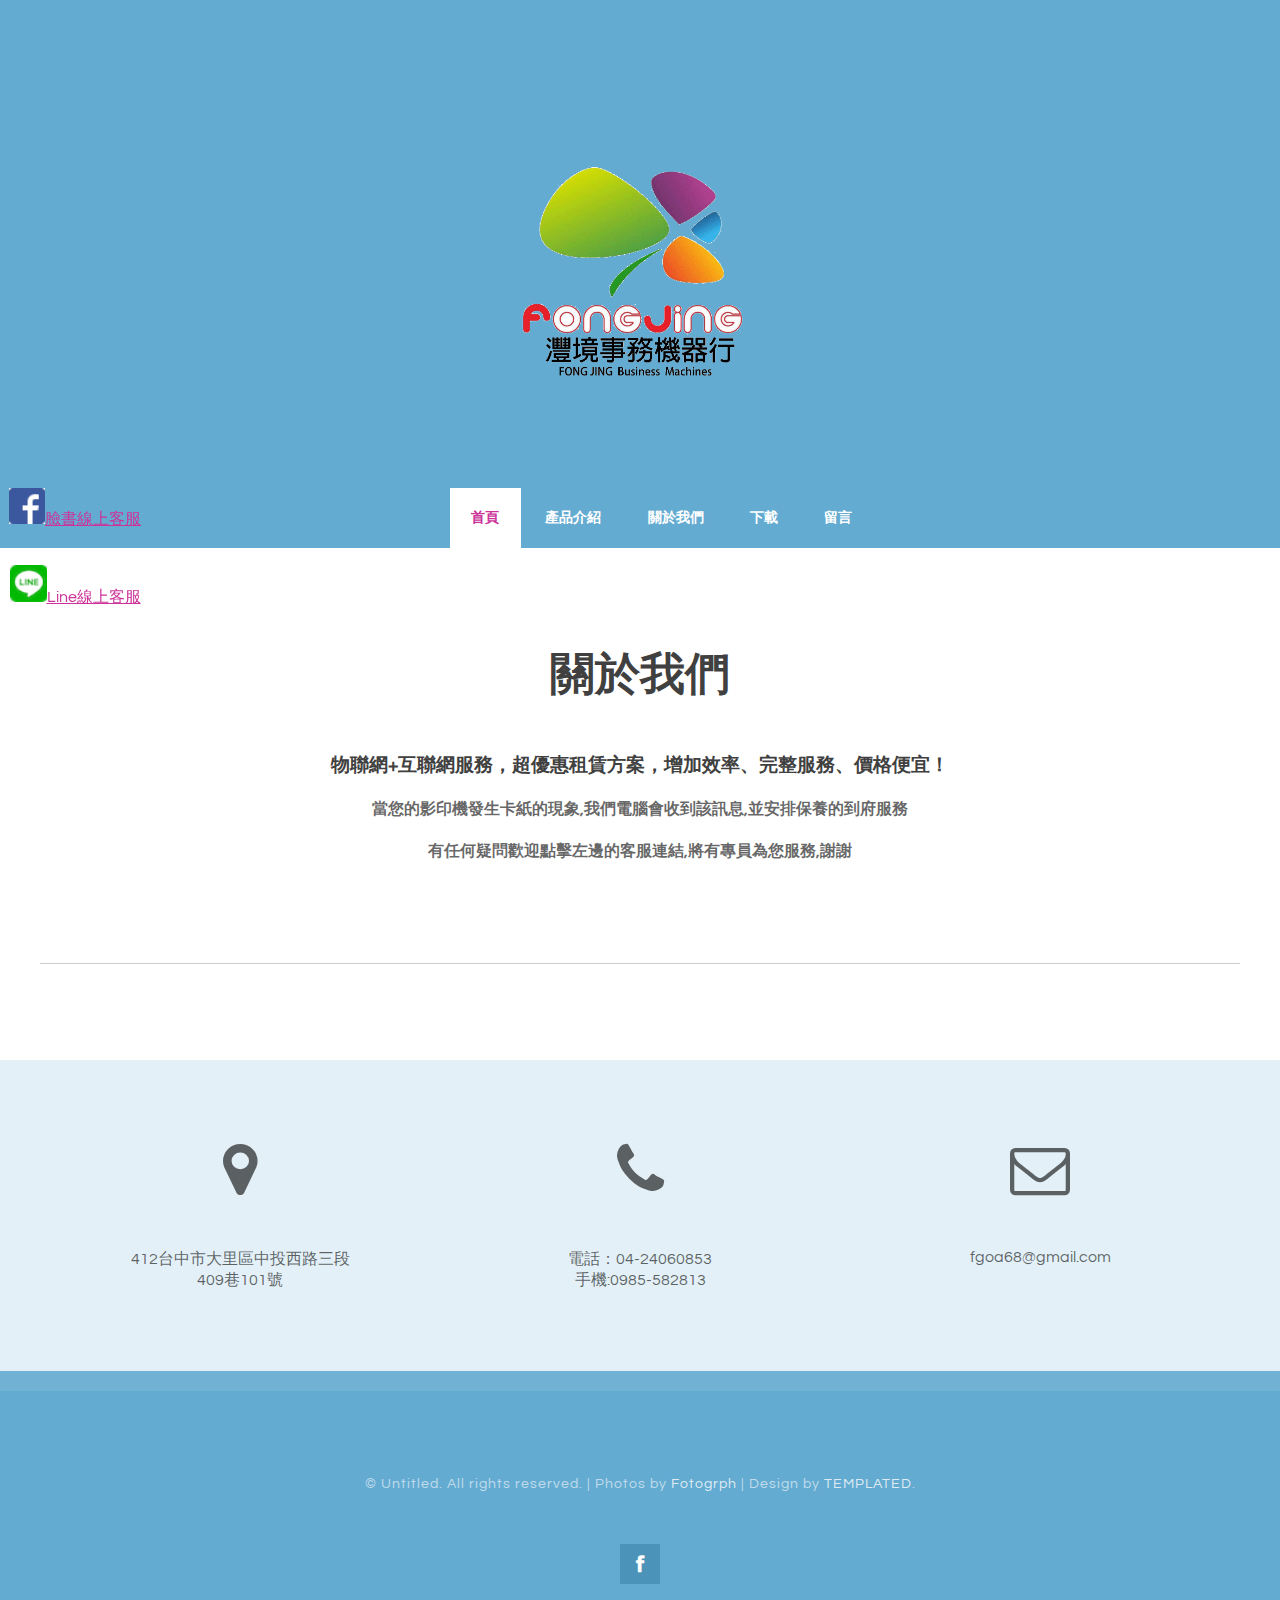
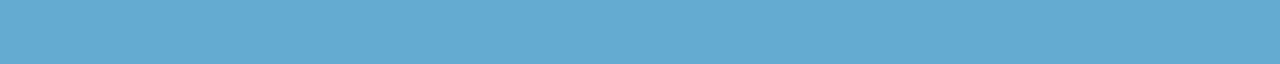
<file: !!done about/index.html>
<!DOCTYPE html PUBLIC "-//W3C//DTD XHTML 1.0 Strict//EN" "http://www.w3.org/TR/xhtml1/DTD/xhtml1-strict.dtd">
<!--
Design by TEMPLATED
http://templated.co
Released for free under the Creative Commons Attribution License

Name       : Amaryllis 
Description: A two-column, fixed-width design with dark color scheme.
Version    : 1.0
Released   : 20140131

-->
<html xmlns="http://www.w3.org/1999/xhtml">
<head>
<meta http-equiv="Content-Type" content="text/html; charset=utf-8" />
<title></title>
<meta name="keywords" content="" />
<meta name="description" content="" />
<link href="http://fonts.googleapis.com/css?family=Source+Sans+Pro:200,300,400,600,700,900|Quicksand:400,700|Questrial" rel="stylesheet" />
<link href="default.css" rel="stylesheet" type="text/css" media="all" />
<link href="fonts.css" rel="stylesheet" type="text/css" media="all" />

<!--[if IE 6]><link href="default_ie6.css" rel="stylesheet" type="text/css" /><![endif]-->

</head>
<body>
<div id="header-wrapper">

	<div id="header" class="container">
		<div id="logo">
		
			<h1><a href="#"><img src="images/logo.png" width="250px;" height="250px;" alt="灃境事務機器行" title="灃境事務機器行" /></a></h1>
		</div>
		<div id="menu">

		<div id="ad"> <p><a href="https://www.facebook.com/FONGJINGTW/?ref=py_c"><img src="images/fb.png.png" alt="FB,臉書,客服" />臉書線上客服</p><br>
               <p><a href="line://ti/p/@igk5769y
"><img src="images/line.png.png" alt="Line,客服">Line線上客服</p></div>



			<ul>
				<li class="active"><a href="#" accesskey="1" title="">首頁</a></li>
				<li><a href="#" accesskey="2" title="">產品介紹</a></li>
				<li><a href="#" accesskey="3" title="">關於我們</a></li>
				<li><a href="#" accesskey="4" title="">下載</a></li>
				<li><a href="#" accesskey="5" title="">留言</a></li>
			</ul>
		</div>
	</div>
</div>
<div class="wrapper">
	<div id="welcome" class="container">
		<div class="title">
		  <h2>關於我們</h2>
		</div>
		<h3>物聯網+互聯網服務，超優惠租賃方案，增加效率、完整服務、價格便宜！
 </h3>
 <h4>當您的影印機發生卡紙的現象,我們電腦會收到該訊息,並安排保養的到府服務

 <h4>

 <h4>有任何疑問歡迎點擊左邊的客服連結,將有專員為您服務,謝謝</h4>
 
 </p>
	</div>
	<div id="three-column" class="container">
		<div><span class="arrow-down"></span></div>
			
	</div>
</div>
<div id="footer">
	<div class="container">
		<div class="fbox1">
		<span class="icon icon-map-marker"></span>
			<span>412台中市大里區中投西路三段
			<br />409巷101號</span>
		</div>
		<div class="fbox1">
			<span class="icon icon-phone"></span>
			<span>
				電話：04-24060853 <br>手機:0985-582813
			</span>
		</div>
		<div class="fbox1">
			<span class="icon icon-envelope"></span>
			<span>fgoa68@gmail.com</span>
		</div>
	</div>
</div>
<div id="copyright">
	<p>&copy; Untitled. All rights reserved. | Photos by <a href="http://fotogrph.com/">Fotogrph</a> | Design by <a href="http://templated.co" rel="nofollow">TEMPLATED</a>.</p>
	<ul class="contact">
		
		<li><a href="https://www.facebook.com/pg/FONGJINGTW/about/?ref=page_internal" class="icon icon-facebook"><span></span></a></li>
		

		
	</ul>
</div>
</body>
</html>
</file>
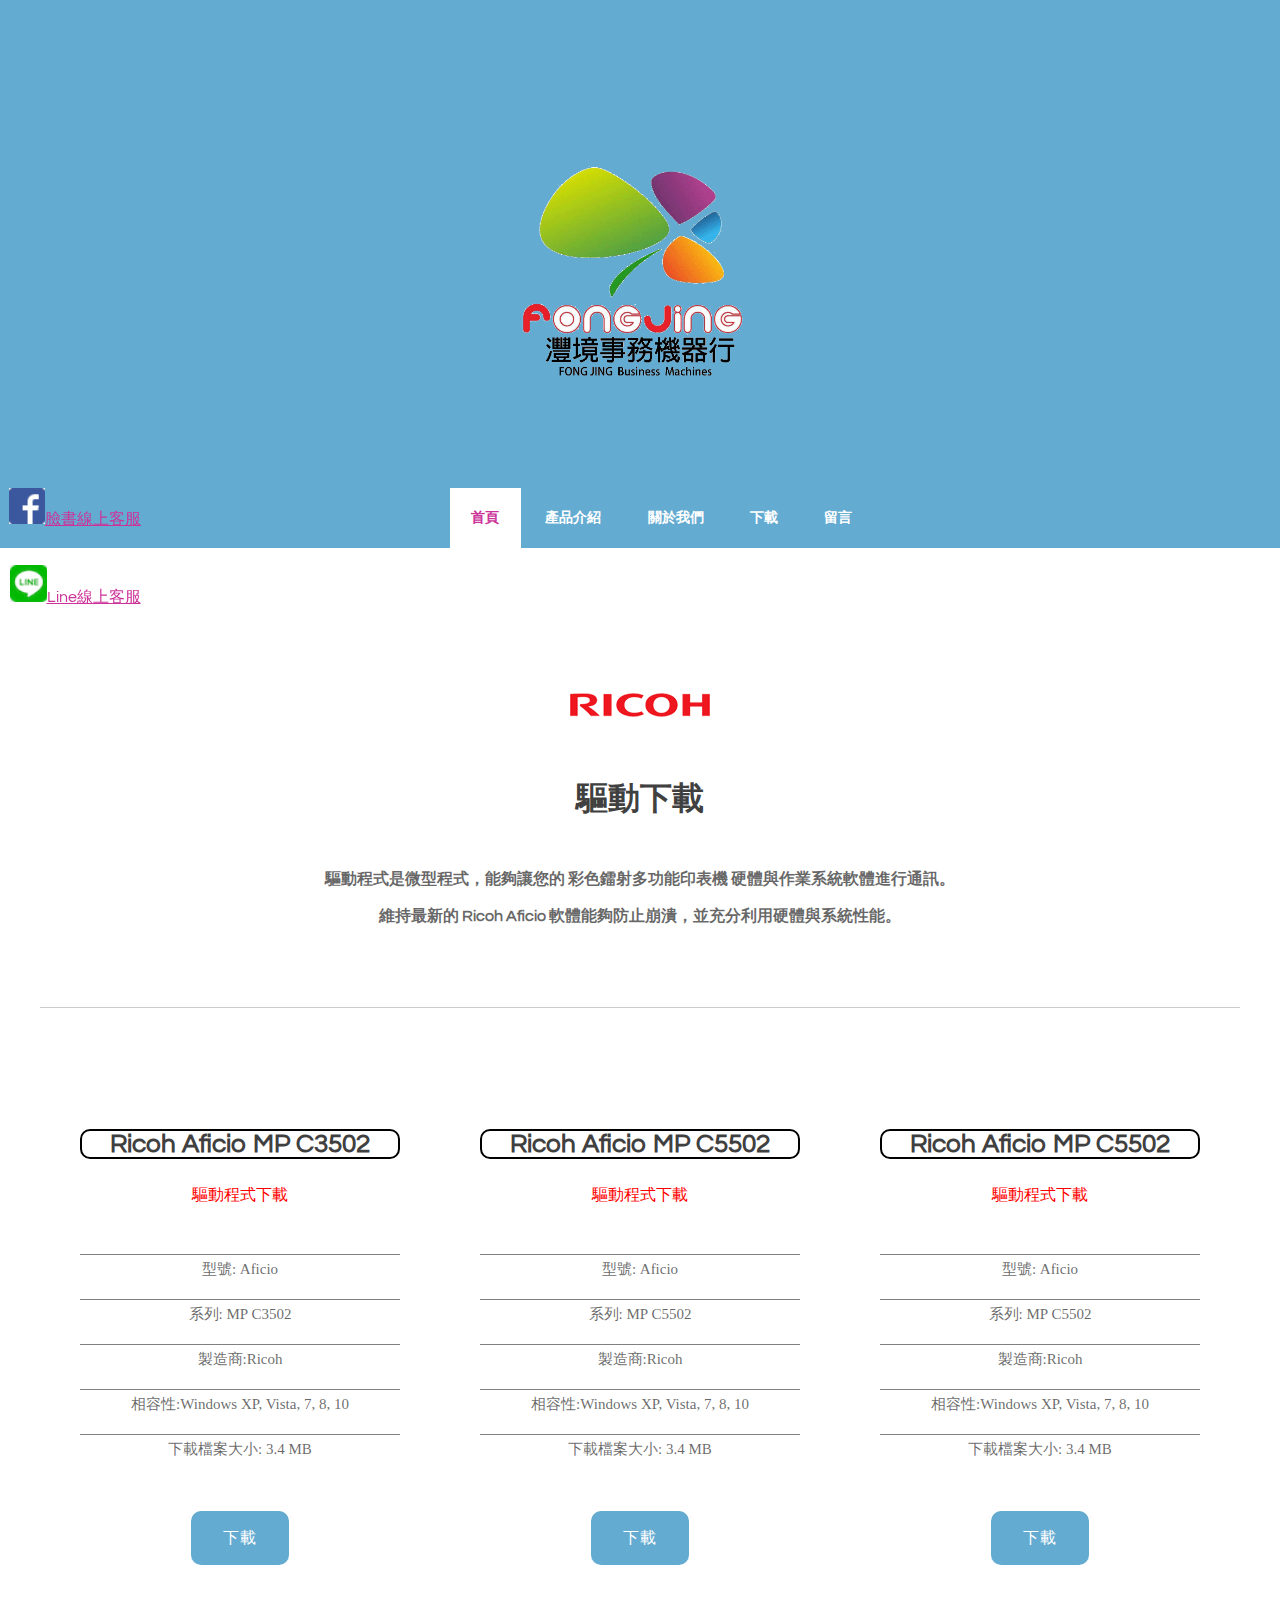
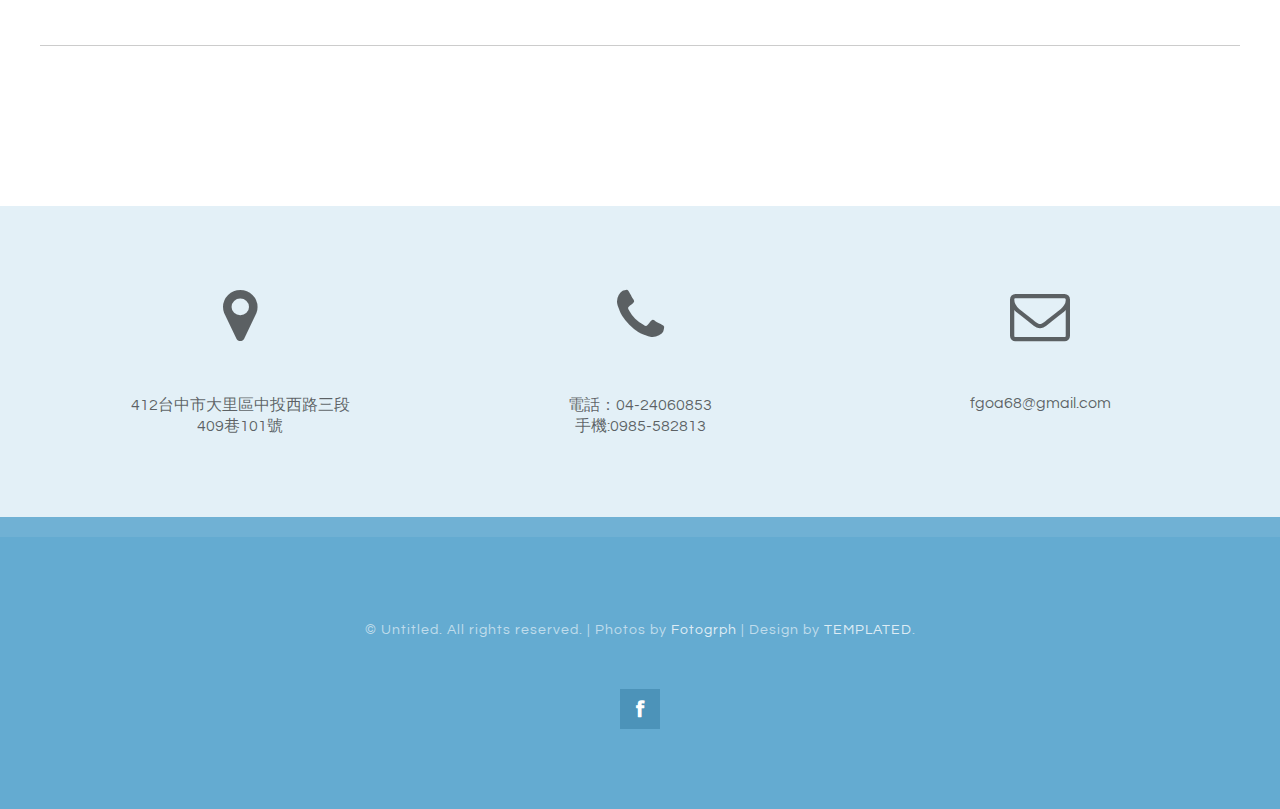
<file: !!done download/index.html>
<!DOCTYPE html PUBLIC "-//W3C//DTD XHTML 1.0 Strict//EN" "http://www.w3.org/TR/xhtml1/DTD/xhtml1-strict.dtd">
<!--
Design by TEMPLATED
http://templated.co
Released for free under the Creative Commons Attribution License

Name       : Amaryllis 
Description: A two-column, fixed-width design with dark color scheme.
Version    : 1.0
Released   : 20140131

-->
<html xmlns="http://www.w3.org/1999/xhtml">
<head>
<meta http-equiv="Content-Type" content="text/html; charset=utf-8" />
<title></title>
<meta name="keywords" content="" />
<meta name="description" content="" />
<link href="http://fonts.googleapis.com/css?family=Source+Sans+Pro:200,300,400,600,700,900|Quicksand:400,700|Questrial" rel="stylesheet" />
<link href="default.css" rel="stylesheet" type="text/css" media="all" />
<link href="fonts.css" rel="stylesheet" type="text/css" media="all" />

<!--[if IE 6]><link href="default_ie6.css" rel="stylesheet" type="text/css" /><![endif]-->

</head>
<body>

<div id="header-wrapper">
	<div id="header" class="container">
		<div id="logo">
			<h1><a href="#"><img src="images/logo.png" width="250px;" height="250px;" alt="灃境事務機器行" title="灃境事務機器行" /></a></h1>

		</div>
		<div id="menu">
		
		<div id="ad"> <p><a href="https://www.facebook.com/FONGJINGTW/?ref=py_c"><img src="images/fb.png.png" alt="FB,臉書,客服" />臉書線上客服</p><br>
               <p><a href="line://ti/p/@igk5769y
"><img src="images/line.png.png" alt="Line,客服">Line線上客服</p></div>	

			<ul>
				<li class="active"><a href="#" accesskey="1" title="">首頁</a></li>
				<li><a href="#" accesskey="2" title="">產品介紹</a></li>
				<li><a href="#" accesskey="3" title="">關於我們</a></li>
				<li><a href="#" accesskey="4" title="">下載</a></li>
				<li><a href="#" accesskey="5" title="">留言</a></li>
			</ul>
		</div>
	</div>
</div>

<div class="wrapper">
	

	<div id="welcome" class="container">

		<div class="title">
		<img src="images/ricoh.png" alt="" />
		  <h1>驅動下載</h1>
		


		</div>
		<strong> 驅動程式是微型程式，能夠讓您的 彩色鐳射多功能印表機 硬體與作業系統軟體進行通訊。<br><br>維持最新的 Ricoh Aficio  軟體能夠防止崩潰，並充分利用硬體與系統性能。 </strong>
	</div>





	<div id="three-column" class="container">
		<div><span class="arrow-down"></span></div>
		<div id="tbox1">
			<div class="title">
				<h2>Ricoh Aficio MP C3502</h2>
				<span>驅動程式下載</span>
			</div>
			
			<p>型號:	Aficio</p>
            <p>系列:	MP C3502</p>
			<p>製造商:Ricoh</p>
			<p>相容性:Windows XP, Vista, 7, 8, 10</p>
			<p>下載檔案大小:	3.4 MB</p>

			<a href="#" class="button">下載</a> </div>
		<div id="tbox2">
			<div class="title">
				<h2>Ricoh Aficio MP C5502</h2>
				<span>驅動程式下載</span>
			</div>
			<p>型號:	Aficio</p>
            <p>系列:	MP C5502</p>
			<p>製造商:Ricoh</p>
			<p>相容性:Windows XP, Vista, 7, 8, 10</p>
			<p>下載檔案大小:	3.4 MB</p>
			<a href="http://www.solvusoft.com/zh-tw/download/driverdoc/" class="button">下載</a> </div>
		<div id="tbox3">
			<div class="title">
				<h2>Ricoh Aficio MP C5502</h2>
				<span>驅動程式下載</span>
			</div>
			<p>型號:	Aficio</p>
            <p>系列:	MP C5502</p>
			<p>製造商:Ricoh</p>
			<p>相容性:Windows XP, Vista, 7, 8, 10</p>
			<p>下載檔案大小:	3.4 MB</p>
			<a href="http://www.solvusoft.com/zh-tw/download/driverdoc/" class="button">下載</a> </div>



			
	</div>
	<div id="portfolio" class="container">
		
	</div>
</div>
<div id="footer">

	<div class="container">
		<div class="fbox1">
		<span class="icon icon-map-marker"></span>
			<span>412台中市大里區中投西路三段
			<br />409巷101號</span>
		</div>
		<div class="fbox1">
			<span class="icon icon-phone"></span>
			<span>
				電話：04-24060853 <br>手機:0985-582813
			</span>
		</div>
		<div class="fbox1">
			<span class="icon icon-envelope"></span>
			<span>fgoa68@gmail.com</span>
		</div>
	</div>
</div>
<div id="copyright">
	<p>&copy; Untitled. All rights reserved. | Photos by <a href="http://fotogrph.com/">Fotogrph</a> | Design by <a href="http://templated.co" rel="nofollow">TEMPLATED</a>.</p>
	<ul class="contact">
		
		<li><a href="https://m.facebook.com/FONGJINGTW" class="icon icon-facebook"><span></span></a></li>
			</ul>
</div>
</body>
</html>
</file>
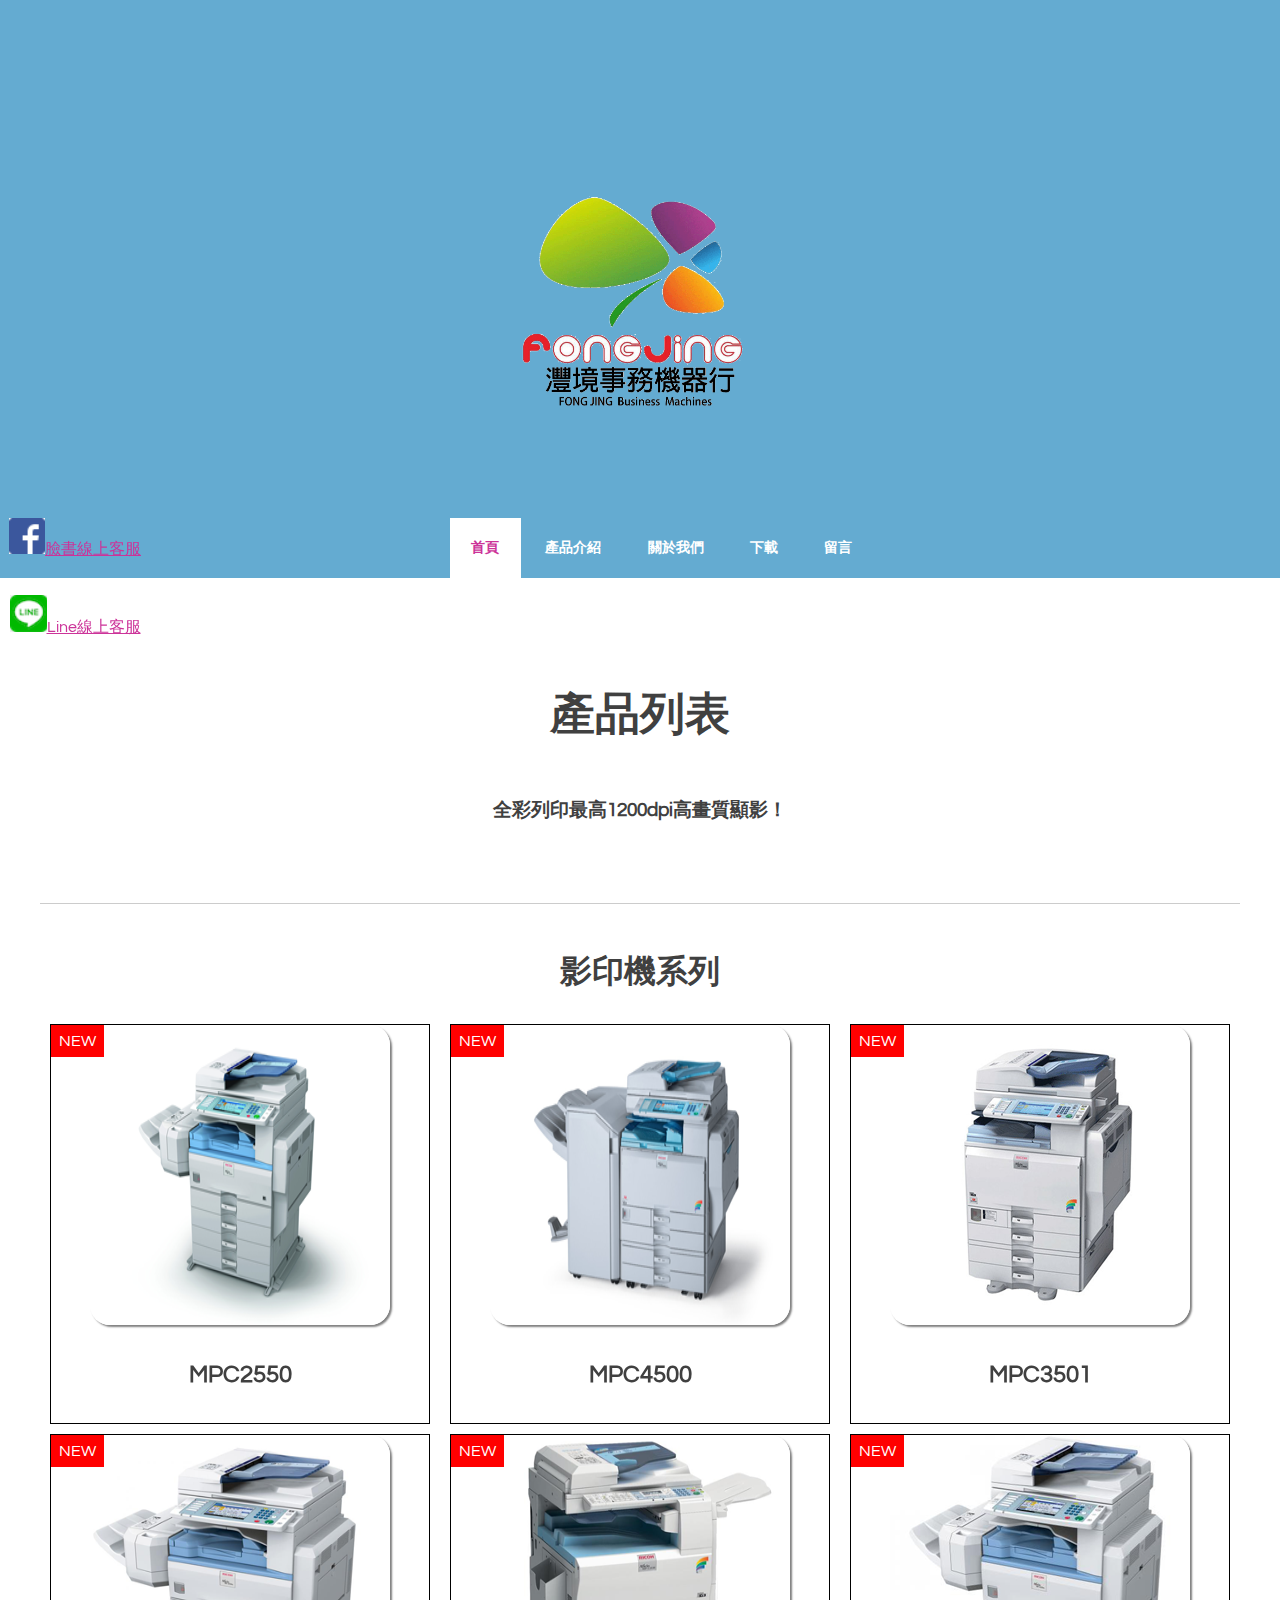
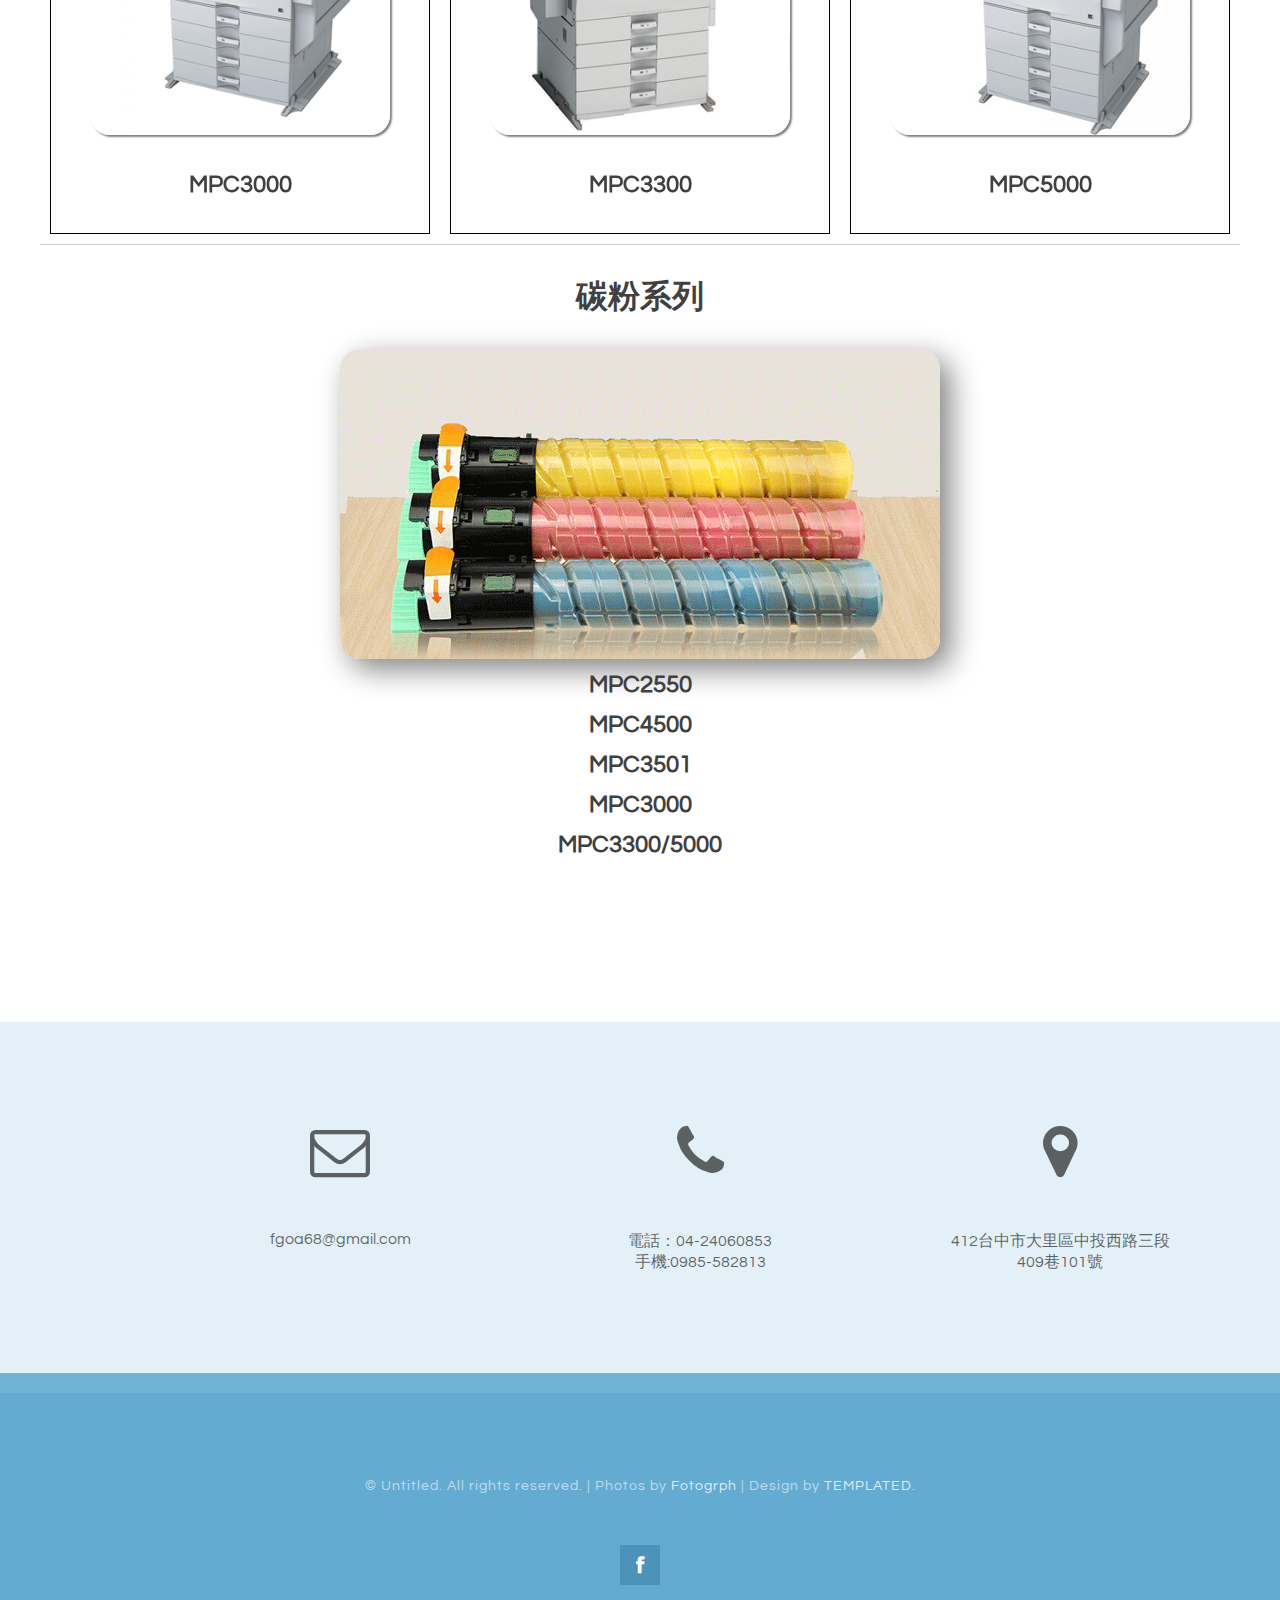
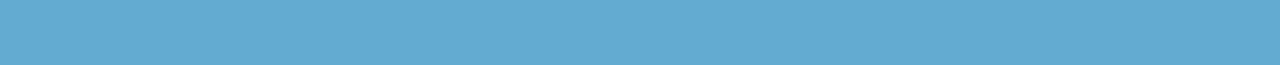
<file: product/index.html>
<!DOCTYPE html PUBLIC "-//W3C//DTD XHTML 1.0 Strict//EN" "http://www.w3.org/TR/xhtml1/DTD/xhtml1-strict.dtd">
<!--
Design by TEMPLATED
http://templated.co
Released for free under the Creative Commons Attribution License

Name       : Amaryllis 
Description: A two-column, fixed-width design with dark color scheme.
Version    : 1.0
Released   : 20140131

-->
<html xmlns="http://www.w3.org/1999/xhtml">
<head>
<meta http-equiv="Content-Type" content="text/html; charset=utf-8" />
<title></title>
<meta name="keywords" content="" />
<meta name="description" content="" />
<link href="http://fonts.googleapis.com/css?family=Source+Sans+Pro:200,300,400,600,700,900|Quicksand:400,700|Questrial" rel="stylesheet" />
<link href="default.css" rel="stylesheet" type="text/css" media="all" />
<link href="fonts.css" rel="stylesheet" type="text/css" media="all" />

<!--[if IE 6]><link href="default_ie6.css" rel="stylesheet" type="text/css" /><![endif]-->

</head>
<body>
<div id="header-wrapper">
	<div id="header" class="container">
		<div id="logo">
			<h1><a href="#"><img src="images/logo.png" width="250px;" height="250px;" alt="灃境事務機器行" title="灃境事務機器行" /></a></h1>
		</div>
		<div id="menu">

		<div id="ad"> <p><a href="https://www.facebook.com/FONGJINGTW/?ref=py_c"><img src="images/fb.png.png" alt="FB,臉書,客服" />臉書線上客服</p><br>
               <p><a href="line://ti/p/@igk5769y
"><img src="images/line.png.png" alt="Line,客服">Line線上客服</p></div>

			<ul>
				<li class="active"><a href="#" accesskey="1" title="">首頁</a></li>
				<li><a href="#" accesskey="2" title="">產品介紹</a></li>
				<li><a href="#" accesskey="3" title="">關於我們</a></li>
				<li><a href="#" accesskey="4" title="">下載</a></li>
				<li><a href="#" accesskey="5" title="">留言</a></li>
			</ul>
		</div>
	</div>
</div>
<div class="wrapper">
<div id="welcome" class="container">
  <div class="title">
    <h2>產品列表</h2>
		</div> 
		<h3>全彩列印最高1200dpi高畫質顯影！ </h3>
	</div>
	<div id="three-column" class="container">
		<div class="productList">
		<h1>影印機系列</h1>
	<ul>
		<li>
		<div class="sale">NEW</div>
		<img src="images/mpc-2550.png" alt="">
		<h2>MPC2550</h2>
		<span></span>
		</li>

		<li><div class="sale">NEW</div>
		<img src="images/4500.png" alt="">
		<h2>MPC4500</h2>
		<span></span></li>
		<li><div class="sale">NEW</div>
		<img src="images/MP-C3501.png" alt="">
		<h2>MPC3501</h2>
		<span></span></li>
		<li><div class="sale">NEW</div>
		<img src="images/MPC3000.png" alt="">
		<h2>MPC3000</h2>
		<span></span></li>
		<li><div class="sale">NEW</div>
		<img src="images/mpc3300.png" alt="">
		<h2>MPC3300</h2>
		<span></span></li>
		<li><div class="sale">NEW</div>
		<img src="images/mpc5000.png" alt="">
		<h2>MPC5000</h2>
		<span></span></li>
		
		



		
</ul>

	</div>
	</div>

	<div id="powder" class="container">
		
		<h1>碳粉系列</h1>
		<img src="images/mpc2550.png">
		<h2>MPC2550</h2>
		<h2>MPC4500</h2>
		<h2>MPC3501</h2>
		<h2>MPC3000</h2>
		<h2>MPC3300/5000</h2>
	


		

</div>





	
	</div>
	<div class="clear"></div>
	</div>
<div id="footer">
	<div class="container">
		<div class="fbox1">
		<span class="icon icon-map-marker"></span>
			<span>412台中市大里區中投西路三段
			<br />409巷101號</span>
		</div>
		<div class="fbox1">
			<span class="icon icon-phone"></span>
			<span>
				電話：04-24060853 <br>手機:0985-582813
			</span>
		</div>
		<div class="fbox1">
			<span class="icon icon-envelope"></span>
			<span>fgoa68@gmail.com</span>
		</div>
	</div>
</div>
<div id="copyright">
	<p>&copy; Untitled. All rights reserved. | Photos by <a href="http://fotogrph.com/">Fotogrph</a> | Design by <a href="http://templated.co" rel="nofollow">TEMPLATED</a>.</p>
	<ul class="contact">
	
		<li><a href="https://m.facebook.com/FONGJINGTW" class="icon icon-facebook"><span></span></a></li>
	
	
		
	</ul>
</div>
</body>
</html>
</file>
<file: !!done about/default.css>
html, body
	{
		height: 100%;
	}
	
	body
	{
		margin: 0px;
		padding: 0px;
		background: #64ABD1;
		font-family: 'Questrial', sans-serif;
		font-size: 12pt;
		color: rgba(0,0,0,.6);
	}
	
	
	h1, h2, h3
	{
		margin: 0;
		padding: 0;
		color: #404040;
	}
	
	p, ol, ul
	{
		margin-top: 0;
	}
	
	ol, ul
	{
		padding: 0;
		list-style: none;
	}
	
	p
	{
		line-height: 180%;
	}
	
	strong
	{
	}
	
	a
	{
		color: #CC3399;
	}
	
	a:hover
	{
		text-decoration: none;
	}
	

	.container
	{
		margin: 0px auto;
		width: 1200px;
	}
	

/*********************************************************************************/
/* Form Style                                                                    */
/*********************************************************************************/

		form
		{
		}
		
			form label
			{
				display: block;
				text-align: left;
				margin-bottom: 0.5em;
			}
			
			form .submit
			{
				margin-top: 2em;
				line-height: 1.5em;
				font-size: 1.3em;
			}
		
			form input.text,
			form select,
			form textarea
			{
				position: relative;
				-webkit-appearance: none;
				display: block;
				border: 0;
				background: #fff;
				background: rgba(255,255,255,0.75);
				width: 100%;
				border-radius: 0.50em;
				margin: 1em 0em;
				padding: 1.50em 1em;
				box-shadow: inset 0 0.1em 0.1em 0 rgba(0,0,0,0.05);
				border: solid 1px rgba(0,0,0,0.15);
				-moz-transition: all 0.35s ease-in-out;
				-webkit-transition: all 0.35s ease-in-out;
				-o-transition: all 0.35s ease-in-out;
				-ms-transition: all 0.35s ease-in-out;
				transition: all 0.35s ease-in-out;
				font-size: 1em;
				outline: none;
			}

				form input.text:hover,
				form select:hover,
				form textarea:hover
				{
				}

				form input.text:focus,
				form select:focus,
				form textarea:focus
				{
					box-shadow: 0 0 2px 1px #E0E0E0;
					background: #fff;
				}
				
				form textarea
				{
					min-height: 12em;
				}

				form .formerize-placeholder
				{
					color: #555 !important;
				}

				form ::-webkit-input-placeholder
				{
					color: #555 !important;
				}

				form :-moz-placeholder
				{
					color: #555 !important;
				}

				form ::-moz-placeholder
				{
					color: #555 !important;
				}

				form :-ms-input-placeholder
				{
					color: #555 !important;
				}

				form ::-moz-focus-inner
				{
					border: 0;
				}


/*********************************************************************************/
/* Image Style                                                                   */
/*********************************************************************************/

	.image
	{
		display: inline-block;
		border: 1px solid rgba(0,0,0,.1);
	}
	
	.image img
	{
		display: block;
		width: 100%;
	}
	
	.image-full
	{
		display: block;
		width: 100%;
		margin: 0 0 3em 0;
	}
	
	.image-left
	{
		float: left;
		margin: 0 2em 2em 0;
	}
	
	.image-centered
	{
		display: block;
		margin: 0 0 2em 0;
	}
	
	.image-centered img
	{
		margin: 0 auto;
		width: auto;
	}

/*********************************************************************************/
/* List Styles                                                                   */
/*********************************************************************************/

	ul.style1
	{
	}


/*********************************************************************************/
/* Social Icon Styles                                                            */
/*********************************************************************************/

	ul.contact
	{
		margin: 0;
		padding: 2em 0em 0em 0em;
		list-style: none;
	}
	
	ul.contact li
	{
		display: inline-block;
		padding: 0em 0.10em;
		font-size: 1em;
	}
	
	ul.contact li span
	{
		display: none;
		margin: 0;
		padding: 0;
	}
	
	ul.contact li a
	{
		color: #FFF;
	}
	
	ul.contact li a:before
	{
		display: inline-block;
		background: #4C93B9;
		width: 40px;
		height: 40px;
		line-height: 40px;
		text-align: center;
		color: rgba(255,255,255,1);
	}
	

/*********************************************************************************/
/* Button Style                                                                  */
/*********************************************************************************/

	.button
	{
		display: inline-block;
		margin-top: 2em;
		padding: 0.8em 2em;
		background: #64ABD1;
		line-height: 1.8em;
		letter-spacing: 1px;
		text-decoration: none;
		font-size: 1em;
		color: #FFF;
	}
	
	.button:before
	{
		display: inline-block;
		background: #8DCB89;
		margin-right: 1em;
		width: 40px;
		height: 40px;
		line-height: 40px;
		border-radius: 20px;
		text-align: center;
		color: #272925;
	}
	
	.button-small
	{
	}
		
/*********************************************************************************/
/* Heading Titles                                                                */
/*********************************************************************************/

	.title
	{
		margin-bottom: 3em;
	}
	
	.title h2
	{
		font-size: 2.8em;
	}
	
	.title .byline
	{
		font-size: 1.1em;
		color: #6F6F6F#;
	}

#ad {
		width: 150px;
		height: 150px;
		color:black;
		position:fixed;
		left:0;}

/*********************************************************************************/
/* Header                                                                        */
/*********************************************************************************/

	#header-wrapper
	{
		overflow: hidden;
		background: #C73399  #64ABD1 url(images/overlay.png) repeat;
	}

	#header
	{
		text-align: center;
	}

/*********************************************************************************/
/* Logo                                                                          */
/*********************************************************************************/

	#logo
	{
		padding: 8em 0em 4em 0em;
	}
	
	#logo h1
	{
		display: inline-block;
		margin-bottom: 0.20em;
		padding: 0.20em 0.9em;
		font-size: 3.5em;
	}
	
	#logo a
	{
		text-decoration: none;
		color: #FFF;
	}
	
	#logo span
	{
		padding-right: 0.5em;
		text-transform: uppercase;
		font-size: 0.90em;
		color: rgba(255,255,255,1);
	}

	#logo span a
	{
		color: rgba(255,255,255,0.8);
	}
	
	

/*********************************************************************************/
/* Menu                                                                          */
/*********************************************************************************/

	#menu
	{
		height: 60px;
	}
	
	#menu ul
	{
		display: inline-block;
		padding: 0em 2em;
		text-align: center;
	}
	
	#menu li
	{
		display: inline-block;
	}
	
	#menu li a, #menu li span
	{
		display: inline-block;
		padding: 0em 1.5em;
		text-decoration: none;
		font-size: 0.90em;
		font-weight: 600;
		text-transform: uppercase;
		line-height: 60px;
		outline: 0;
		color: #FFF;
	}
	
	#menu li:hover a, #menu li.active a, #menu li.active span
	{
		background: #FFF;
		color: #CC3399;
	}
	
	#menu .current_page_item a
	{
	}
	

/*********************************************************************************/
/* Banner                                                                        */
/*********************************************************************************/

	#banner
	{
	}

/*********************************************************************************/
/* Wrapper                                                                       */
/*********************************************************************************/


	.wrapper
	{
		overflow: hidden;
		padding: 0em 0em 5em 0em;
		background: #FFF;
	}

	#wrapper1
	{
		background: #FFF;
	}

	#wrapper2
	{
		overflow: hidden;
		background: #F3F3F3;
		padding: 5em 0em;
		text-align: center;
	}

	#wrapper3
	{
	}
	
	#wrapper4
	{
	}

/*********************************************************************************/
/* Welcome                                                                       */
/*********************************************************************************/

	#welcome
	{
		overflow: hidden;
		width: 1000px;
		padding: 6em 100px 0em 100px;
		text-align: center;
	}
	
	#welcome .content
	{
		padding: 0em 8em;
	}
	
	#welcome .title h2
	{
	}
	
	#welcome a,
	#welcome strong
	{
	}

/*********************************************************************************/
/* Page                                                                          */
/*********************************************************************************/

	#page-wrapper
	{
		overflow: hidden;
		background: #2F1E28;
		padding: 3em 0em 6em 0em;
		text-align: center;
	}

	#page
	{
	}

/*********************************************************************************/
/* Content                                                                       */
/*********************************************************************************/

	#content
	{
		float: left;
		width: 700px;
		padding-right: 100px;
		border-right: 1px solid rgba(0,0,0,.1);
	}

/*********************************************************************************/
/* Sidebar                                                                       */
/*********************************************************************************/

	#sidebar
	{
		float: right;
		width: 350px;
	}

/*********************************************************************************/
/* Footer                                                                        */
/*********************************************************************************/

	#footer
	{
		overflow: hidden;
		padding: 5em 0em;
		background: #E3F0F7;
		text-align: center;
	}


		
	#footer .fbox1,
	#footer .fbox2,
	#footer .fbox3
	{
		float: left;
		width: 320px;
		padding: 0px 40px 0px 40px;
	}
	
	#footer .icon
	{
		display: block;
		margin-bottom: 1em;
		font-size: 3em;
	}

	
	#footer .title span
	{
		color: rgba(255,255,255,0.4);
	}

/*********************************************************************************/
/* Copyright                                                                     */
/*********************************************************************************/

	#copyright
	{
		overflow: hidden;
		padding: 5em 0em;
		border-top: 20px solid rgba(255,255,255,0.08);
		text-align: center;
	}
	
	#copyright p
	{
		letter-spacing: 1px;
		font-size: 0.90em;
		color: rgba(255,255,255,0.6);
	}
	
	#copyright a
	{
		text-decoration: none;
		color: rgba(255,255,255,0.8);
	}

/*********************************************************************************/
/* Newsletter                                                                    */
/*********************************************************************************/

	#newsletter
	{
		overflow: hidden;
		padding: 8em 0em;
		background: #EDEDED;
		text-align: center;
	}
	
	#newsletter .title h2
	{
		color: rgba(0,0,0,0.8);
	}
	
	#newsletter .content
	{
		width: 600px;
		margin: 0px auto;
	}
	
/*********************************************************************************/
/* Portfolio                                                                     */
/*********************************************************************************/

	#portfolio
	{
		overflow: hidden;
		padding-top: 5em;
		border-top: 1px solid rgba(0,0,0,0.2);
	}
	
	#portfolio .box
	{
		text-align: center;
		color: rgba(0,0,0,0.5);
	}
	
	#portfolio h3
	{
		display: block;
		padding-bottom: 1em;
		font-size: 1em;
		color: rgba(0,0,0,0.6);
	}

	#portfolio .title
	{
		text-align: center;
	}

	#portfolio .title h2
	{
		color: rgba(0,0,0,0.8);
	}

	.column1,
	.column2,
	.column3,
	.column4
	{
		width: 282px;
	}
	
	.column1,
	.column2,
	.column3
	{
		float: left;
		margin-right: 24px;
	}
	
	.column4
	{
		float: right;
	}

/*********************************************************************************/
/* Three Columns                                                                 */
/*********************************************************************************/

	#three-column
	{
		overflow: hidden;
		margin-top: 5em;
		padding-top: 1em;
		border-top: 1px solid rgba(0,0,0,0.2);
		text-align: center;
	}
	
	#three-column h2
	{
		margin: 1em 0em;
		font-size: 1.5em;
		font-weight: 700;
	}
	
	#three-column .icon
	{
		position: relative;
		display: block;
		margin: 0px auto 0.80em auto;
		background: none;
		line-height: 150px;
		font-size: 4em;
		width: 150px;
		height: 150px;
		border-radius: 100px;
		border: 6px solid #67128F;
		text-align: center;
		color: #FFF;
		
	}
		
	#three-column #tbox1,
	#three-column #tbox2,
	#three-column #tbox3
	{
		float: left;
		width: 320px;
		padding: 80px 40px 80px 40px;
	}
	
	#three-column .title
	{
		text-align: center;
	}
	
	#three-column .title h2
	{
		font-size: 1.60em;
	}
	
	#three-column .title .byline
	{
		padding-top: 0.50em;
		font-size: 0.90em;
		color: #858585;
	}

	#three-column .arrow-down
	{
		border-top-color: #292929;
	}
	
	
	ul.tools
	{
		margin: 0;
		padding: 0em 0em 0em 0em;
		list-style: none;
	}
	
	ul.tools li
	{
		display: inline-block;
		padding: 0em .2em;
		font-size: 4em;
	}
	
	ul.tools li span
	{
		display: none;
		margin: 0;
		padding: 0;
	}
	
	ul.tools li a
	{
		color: #FFF;
	}
	
	ul.tools li a:before
	{
		display: inline-block;
		background: #1ABC9C;
		width: 120px;
		height: 120px;
		border-radius: 50%;
		line-height: 120px;
		text-align: center;
		color: #FFFFFF;
	}
</file>
<file: !!done download/default.css>
html, body
	{
		height: 100%;
	}
	
	body
	{
		margin: 0px;
		padding: 0px;
		background: #64ABD1;
		font-family: 'Questrial', sans-serif;
		font-size: 12pt;
		color: rgba(0,0,0,.6);
	}
	
	
	h1, h2, h3
	{
		margin: 0;
		padding: 0;
		color: #404040;
	}
	
	p, ol, ul
	{
		margin-top: 0;
	}
	
	ol, ul
	{
		padding: 0;
		list-style: none;
	}
	
	p
	{
		line-height: 180%;
	}
	
	strong
	{
	}
	
	a
	{
		color: #CC3399;
	}
	
	a:hover
	{
		text-decoration: none;
	}
	

	.container
	{
		margin: 0px auto;
		width: 1200px;
	}
	

/*********************************************************************************/
/* Form Style                                                                    */
/*********************************************************************************/

		form
		{
		}
		
			form label
			{
				display: block;
				text-align: left;
				margin-bottom: 0.5em;
			}
			
			form .submit
			{
				margin-top: 2em;
				line-height: 1.5em;
				font-size: 1.3em;
			}
		
			form input.text,
			form select,
			form textarea
			{
				position: relative;
				-webkit-appearance: none;
				display: block;
				border: 0;
				background: #fff;
				background: rgba(255,255,255,0.75);
				width: 100%;
				border-radius: 0.50em;
				margin: 1em 0em;
				padding: 1.50em 1em;
				box-shadow: inset 0 0.1em 0.1em 0 rgba(0,0,0,0.05);
				border: solid 1px rgba(0,0,0,0.15);
				-moz-transition: all 0.35s ease-in-out;
				-webkit-transition: all 0.35s ease-in-out;
				-o-transition: all 0.35s ease-in-out;
				-ms-transition: all 0.35s ease-in-out;
				transition: all 0.35s ease-in-out;
				font-size: 1em;
				outline: none;
			}

				form input.text:hover,
				form select:hover,
				form textarea:hover
				{
				}

				form input.text:focus,
				form select:focus,
				form textarea:focus
				{
					box-shadow: 0 0 2px 1px #E0E0E0;
					background: #fff;
				}
				
				form textarea
				{
					min-height: 12em;
				}

				form .formerize-placeholder
				{
					color: #555 !important;
				}

				form ::-webkit-input-placeholder
				{
					color: #555 !important;
				}

				form :-moz-placeholder
				{
					color: #555 !important;
				}

				form ::-moz-placeholder
				{
					color: #555 !important;
				}

				form :-ms-input-placeholder
				{
					color: #555 !important;
				}

				form ::-moz-focus-inner
				{
					border: 0;
				}


/*********************************************************************************/
/* Image Style                                                                   */
/*********************************************************************************/

	.image
	{
		display: inline-block;
		border: 1px solid rgba(0,0,0,.1);
	}
	
	.image img
	{
		display: block;
		width: 100%;
	}
	
	.image-full
	{
		display: block;
		width: 100%;
		margin: 0 0 3em 0;
	}
	
	.image-left
	{
		float: left;
		margin: 0 2em 2em 0;
	}
	
	.image-centered
	{
		display: block;
		margin: 0 0 2em 0;
	}
	
	.image-centered img
	{
		margin: 0 auto;
		width: auto;
	}

/*********************************************************************************/
/* List Styles                                                                   */
/*********************************************************************************/

	ul.style1
	{
	}


/*********************************************************************************/
/* Social Icon Styles                                                            */
/*********************************************************************************/

	ul.contact
	{
		margin: 0;
		padding: 2em 0em 0em 0em;
		list-style: none;
	}
	
	ul.contact li
	{
		display: inline-block;
		padding: 0em 0.10em;
		font-size: 1em;
	}
	
	ul.contact li span
	{
		display: none;
		margin: 0;
		padding: 0;
	}
	
	ul.contact li a
	{
		color: #FFF;
	}
	
	ul.contact li a:before
	{
		display: inline-block;
		background: #4C93B9;
		width: 40px;
		height: 40px;
		line-height: 40px;
		text-align: center;
		color: rgba(255,255,255,1);
	}
	

/*********************************************************************************/
/* Button Style                                                                  */
/*********************************************************************************/

	.button
	{
		display: inline-block;
		margin-top: 2em;
		padding: 0.8em 2em;
		background: #64ABD1;
		line-height: 1.8em;
		letter-spacing: 1px;
		text-decoration: none;
		font-size: 1em;
		color: #FFF;
		border-radius: 10px;
	}
	
	.button:before
	{
		display: inline-block;
		background: #8DCB89;
		margin-right: 1em;
		width: 40px;
		height: 40px;
		line-height: 40px;
		border-radius: 20px;
		text-align: center;
		color: #272925;
	}
	
	.button-small
	{
	}
	





/*********************************************************************************/
/* Heading Titles                                                                */
/*********************************************************************************/

	.title
	{
		margin-bottom: 3em;
	}
	
	.title h2
	{
		font-size: 2.8em;
	}
	
	.title .byline
	{
		font-size: 1.1em;
		color: #6F6F6F#;
	}


#ad {
		width: 150px;
		height: 150px;
		color:black;
		position:fixed;
		left:0;


	}

    .stopline {

    }

/*********************************************************************************/
/* Header                                                                        */
/*********************************************************************************/

	#header-wrapper
	{
		overflow: hidden;
		background: #C73399  #64ABD1 url(images/overlay.png) repeat;
	}

	#header
	{
		text-align: center;
	}

/*********************************************************************************/
/* Logo                                                                          */
/*********************************************************************************/

	#logo
	{
		padding: 8em 0em 4em 0em;
	}
	
	#logo h1
	{
		display: inline-block;
		margin-bottom: 0.20em;
		padding: 0.20em 0.9em;
		font-size: 3.5em;
	}
	
	#logo a
	{
		text-decoration: none;
		color: #FFF;
	}
	
	#logo span
	{
		padding-right: 0.5em;
		text-transform: uppercase;
		font-size: 0.90em;
		color: rgba(255,255,255,1);
	}

	#logo span a
	{
		color: rgba(255,255,255,0.8);
	}
	
	

/*********************************************************************************/
/* Menu                                                                          */
/*********************************************************************************/

	#menu
	{
		height: 60px;
	}
	
	#menu ul
	{
		display: inline-block;
		padding: 0em 2em;
		text-align: center;
	}
	
	#menu li
	{
		display: inline-block;
	}
	
	#menu li a, #menu li span
	{
		display: inline-block;
		padding: 0em 1.5em;
		text-decoration: none;
		font-size: 0.90em;
		font-weight: 600;
		text-transform: uppercase;
		line-height: 60px;
		outline: 0;
		color: #FFF;
	}
	
	#menu li:hover a, #menu li.active a, #menu li.active span
	{
		background: #FFF;
		color: #CC3399;
	}
	
	#menu .current_page_item a
	{
	}
	

/*********************************************************************************/
/* Banner                                                                        */
/*********************************************************************************/

	#banner
	{
	}

/*********************************************************************************/
/* Wrapper                                                                       */
/*********************************************************************************/


	.wrapper
	{
		overflow: hidden;
		padding: 0em 0em 5em 0em;
		background: #FFF;
	}

	#wrapper1
	{
		background: #FFF;
	}

	#wrapper2
	{
		overflow: hidden;
		background: #F3F3F3;
		padding: 5em 0em;
		text-align: center;
	}

	#wrapper3
	{
	}
	
	#wrapper4
	{
	}

/*********************************************************************************/
/* Welcome                                                                       */
/*********************************************************************************/

	#welcome
	{
		overflow: hidden;
		width: 1000px;
		padding: 6em 100px 0em 100px;
		text-align: center;

	}
	
	#welcome .content
	{
		padding: 0em 8em;
	}
	
	#welcome .title h2
	{
	}
	
	#welcome a,
	#welcome strong
	{
	}

	.title h2 {border:solid 2px black;
               border-radius: 10px; 

	}

	.title img  {background: no-repeat; 
		         		       

		        


	            
	}

	

/*********************************************************************************/
/* Page                                                                          */
/*********************************************************************************/

	#page-wrapper
	{
		overflow: hidden;
		background: #2F1E28;
		padding: 3em 0em 6em 0em;
		text-align: center;
	}

	#page
	{
	}

/*********************************************************************************/
/* Content                                                                       */
/*********************************************************************************/

	#content
	{
		float: left;
		width: 700px;
		padding-right: 100px;
		border-right: 1px solid rgba(0,0,0,.1);
	}

/*********************************************************************************/
/* Sidebar                                                                       */
/*********************************************************************************/

	#sidebar
	{
		float: right;
		width: 350px;
	}

/*********************************************************************************/
/* Footer                                                                        */
/*********************************************************************************/

	#footer
	{
		overflow: hidden;
		padding: 5em 0em;
		background: #E3F0F7;
		text-align: center;
	}


		
	#footer .fbox1,
	#footer .fbox2,
	#footer .fbox3
	{
		float: left;
		width: 320px;
		padding: 0px 40px 0px 40px;
	}
	
	#footer .icon
	{
		display: block;
		margin-bottom: 1em;
		font-size: 3em;
	}

	
	#footer .title span
	{
		color: rgba(255,255,255,0.4);
	}

/*********************************************************************************/
/* Copyright                                                                     */
/*********************************************************************************/

	#copyright
	{
		overflow: hidden;
		padding: 5em 0em;
		border-top: 20px solid rgba(255,255,255,0.08);
		text-align: center;
	}
	
	#copyright p
	{
		letter-spacing: 1px;
		font-size: 0.90em;
		color: rgba(255,255,255,0.6);
	}
	
	#copyright a
	{
		text-decoration: none;
		color: rgba(255,255,255,0.8);
	}

/*********************************************************************************/
/* Newsletter                                                                    */
/*********************************************************************************/

	#newsletter
	{
		overflow: hidden;
		padding: 8em 0em;
		background: #EDEDED;
		text-align: center;
	}
	
	#newsletter .title h2
	{
		color: rgba(0,0,0,0.8);
	}
	
	#newsletter .content
	{
		width: 600px;
		margin: 0px auto;
	}
	
/*********************************************************************************/
/* Portfolio                                                                     */
/*********************************************************************************/

	#portfolio
	{
		overflow: hidden;
		padding-top: 5em;
		border-top: 1px solid rgba(0,0,0,0.2);
	}
	
	#portfolio .box
	{
		text-align: center;
		color: rgba(0,0,0,0.5);
	}
	
	#portfolio h3
	{
		display: block;
		padding-bottom: 1em;
		font-size: 1em;
		color: rgba(0,0,0,0.6);
	}

	#portfolio .title
	{
		text-align: center;
	}

	#portfolio .title h2
	{
		color: rgba(0,0,0,0.8);
	}

	.column1,
	.column2,
	.column3,
	.column4
	{
		width: 282px;
	}
	
	.column1,
	.column2,
	.column3
	{
		float: left;
		margin-right: 24px;
	}
	
	.column4
	{
		float: right;
	}

/*********************************************************************************/
/* Three Columns                                                                 */
/*********************************************************************************/

	#three-column
	{
		overflow: hidden;
		margin-top: 5em;
		padding-top: 1em;
		border-top: 1px solid rgba(0,0,0,0.2);
		text-align: center;
	}
	
	#three-column h2
	{
		margin: 1em 0em;
		font-size: 1.5em;
		font-weight: 700;
	}
	
	#three-column .icon
	{
		position: relative;
		display: block;
		margin: 0px auto 0.80em auto;
		background: none;
		line-height: 150px;
		font-size: 4em;
		width: 150px;
		height: 150px;
		border-radius: 100px;
		border: 6px solid #67128F;
		text-align: center;
		color: #FFF;
		
	}
		
	#three-column #tbox1 ,
	#three-column #tbox2 ,
	#three-column #tbox3 
	{
		float: left;
		width: 320px;
		padding: 80px 40px 80px 40px;


	}

	#three-column #tbox1 p,
	#three-column #tbox2 p,
	#three-column #tbox3 p{
		font-size:15px;
		padding: 1px;
		border-top: 1px solid gray;
		font-family: bold;
	}

	#three-column #tbox1 span,
	#three-column #tbox2 span,
	#three-column #tbox3 span{
	color:red; 
	}
	
	#three-column .title
	{
		text-align: center;
	}
	
	#three-column .title h2
	{
		font-size: 1.60em;
	}
	
	#three-column .title .byline
	{
		padding-top: 0.50em;
		font-size: 0.90em;
		color: #858585;
	}

	#three-column .arrow-down
	{
		border-top-color: #292929;
	}
	
	
	ul.tools
	{
		margin: 0;
		padding: 0em 0em 0em 0em;
		list-style: none;
	}
	
	ul.tools li
	{
		display: inline-block;
		padding: 0em .2em;
		font-size: 4em;
	}
	
	ul.tools li span
	{
		display: none;
		margin: 0;
		padding: 0;
	}
	
	ul.tools li a
	{
		color: #FFF;
	}
	
	ul.tools li a:before
	{
		display: inline-block;
		background: #1ABC9C;
		width: 120px;
		height: 120px;
		border-radius: 50%;
		line-height: 120px;
		text-align: center;
		color: #FFFFFF;
	}
</file>
<file: product/default.css>
*{
		box-sizing:border-box;
	}

	html, body
	{
		height: 100%;
	}
	
	body
	{
		margin: auto 0px;
		padding: 0px;
		background: #64ABD1;
		font-family: 'Questrial', sans-serif;
		font-size: 12pt;
		color: rgba(0,0,0,.6);
	}
	
	
	h1, h2, h3
	{
		margin: 0;
		padding: 0;
		color: #404040;
	}
	
	p, ol, ul
	{
		margin-top: 0;
	}
	
	ol, ul
	{
		padding: 0;
		list-style: none;
	}
	
	p
	{
		line-height: 180%;
	}
	
	strong
	{
	}
	
	a
	{
		color: #CC3399;
	}
	
	a:hover
	{
		text-decoration: none;
	}
	

	.container
	{
		margin: 0px auto;
		width: 1200px;
	}
	

/*********************************************************************************/
/* Form Style                                                                    */
/*********************************************************************************/

		form
		{
		}
		
			form label
			{
				display: block;
				text-align: left;
				margin-bottom: 0.5em;
			}
			
			form .submit
			{
				margin-top: 2em;
				line-height: 1.5em;
				font-size: 1.3em;
			}
		
			form input.text,
			form select,
			form textarea
			{
				position: relative;
				-webkit-appearance: none;
				display: block;
				border: 0;
				background: #fff;
				background: rgba(255,255,255,0.75);
				width: 100%;
				border-radius: 0.50em;
				margin: 1em 0em;
				padding: 1.50em 1em;
				box-shadow: inset 0 0.1em 0.1em 0 rgba(0,0,0,0.05);
				border: solid 1px rgba(0,0,0,0.15);
				-moz-transition: all 0.35s ease-in-out;
				-webkit-transition: all 0.35s ease-in-out;
				-o-transition: all 0.35s ease-in-out;
				-ms-transition: all 0.35s ease-in-out;
				transition: all 0.35s ease-in-out;
				font-size: 1em;
				outline: none;
			}

				form input.text:hover,
				form select:hover,
				form textarea:hover
				{
				}

				form input.text:focus,
				form select:focus,
				form textarea:focus
				{
					box-shadow: 0 0 2px 1px #E0E0E0;
					background: #fff;
				}
				
				form textarea
				{
					min-height: 12em;
				}

				form .formerize-placeholder
				{
					color: #555 !important;
				}

				form ::-webkit-input-placeholder
				{
					color: #555 !important;
				}

				form :-moz-placeholder
				{
					color: #555 !important;
				}

				form ::-moz-placeholder
				{
					color: #555 !important;
				}

				form :-ms-input-placeholder
				{
					color: #555 !important;
				}

				form ::-moz-focus-inner
				{
					border: 0;
				}


/*********************************************************************************/
/* Image Style                                                                   */
/*********************************************************************************/

	.image
	{
		display: inline-block;
		border: 1px solid rgba(0,0,0,.1);
	}
	
	.image img
	{
		display: block;
		width: 100%;
	}
	
	.image-full
	{
		display: block;
		width: 100%;
		margin: 0 0 3em 0;
	}
	
	.image-left
	{
		float: left;
		margin: 0 2em 2em 0;
	}
	
	.image-centered
	{
		display: block;
		margin: 0 0 2em 0;
	}
	
	.image-centered img
	{
		margin: 0 auto;
		width: auto;
	}

/*********************************************************************************/
/* List Styles                                                                   */
/*********************************************************************************/

	ul.style1
	{
	}


/*********************************************************************************/
/* Social Icon Styles                                                            */
/*********************************************************************************/

	ul.contact
	{
		margin: 0;
		padding: 2em 0em 0em 0em;
		list-style: none;
	}
	
	ul.contact li
	{
		display: inline-block;
		padding: 0em 0.10em;
		font-size: 1em;
	}
	
	ul.contact li span
	{
		display: none;
		margin: 0;
		padding: 0;
	}
	
	ul.contact li a
	{
		color: #FFF;
	}
	
	ul.contact li a:before
	{
		display: inline-block;
		background: #4C93B9;
		width: 40px;
		height: 40px;
		line-height: 40px;
		text-align: center;
		color: rgba(255,255,255,1);
	}
	

/*********************************************************************************/
/* Button Style                                                                  */
/*********************************************************************************/

	.button
	{
		display: inline-block;
		margin-top: 2em;
		padding: 0.8em 2em;
		background: #64ABD1;
		line-height: 1.8em;
		letter-spacing: 1px;
		text-decoration: none;
		font-size: 1em;
		color: #FFF;
	}
	
	.button:before
	{
		display: inline-block;
		background: #8DCB89;
		margin-right: 1em;
		width: 40px;
		height: 40px;
		line-height: 40px;
		border-radius: 20px;
		text-align: center;
		color: #272925;
	}
	
	.button-small
	{
	}
		
/*********************************************************************************/
/* Heading Titles                                                                */
/*********************************************************************************/

	.title
	{
		margin-bottom: 3em;
	}
	
	.title h2
	{
		font-size: 2.8em;
	}
	
	.title .byline
	{
		font-size: 1.1em;
		color: #6F6F6F#;
	}

/*********************************************************************************/
/* Header                                                                        */
/*********************************************************************************/

	#header-wrapper
	{
		overflow: hidden;
		background: #C73399  #64ABD1 url(images/overlay.png) repeat;
	}

	#header
	{
		text-align: center;
	}

/*********************************************************************************/
/* Logo                                                                          */
/*********************************************************************************/

	#logo
	{
		padding: 8em 0em 4em 0em;
	}
	
	#logo h1
	{
		display: inline-block;
		margin-bottom: 0.20em;
		padding: 0.20em 0.9em;
		font-size: 3.5em;
	}
	
	#logo a
	{
		text-decoration: none;
		color: #FFF;
	}
	
	#logo span
	{
		padding-right: 0.5em;
		text-transform: uppercase;
		font-size: 0.90em;
		color: rgba(255,255,255,1);
	}

	#logo span a
	{
		color: rgba(255,255,255,0.8);
	}
	
	

/*********************************************************************************/
/* Menu                                                                          */
/*********************************************************************************/

    #ad {
		width: 150px;
		height: 150px;
		color:black;
		position:fixed;
		left:0;


	}



	#menu
	{
		height: 60px;
	}
	
	#menu ul
	{
		display: inline-block;
		padding: 0em 2em;
		text-align: center;
	}
	
	#menu li
	{
		display: inline-block;
	}
	
	#menu li a, #menu li span
	{
		display: inline-block;
		padding: 0em 1.5em;
		text-decoration: none;
		font-size: 0.90em;
		font-weight: 600;
		text-transform: uppercase;
		line-height: 60px;
		outline: 0;
		color: #FFF;
	}
	
	#menu li:hover a, #menu li.active a, #menu li.active span
	{
		background: #FFF;
		color: #CC3399;
	}
	
	#menu .current_page_item a
	{
	}
	

/*********************************************************************************/
/* Banner                                                                        */
/*********************************************************************************/

	#banner
	{
	}

/*********************************************************************************/
/* Wrapper                                                                       */
/*********************************************************************************/


	.wrapper
	{
		
		margin: 0 auto;
		overflow: hidden;
		padding: 0em 0em 5em 0em;
		background: #FFF;
	}

	#wrapper1
	{
		background: #FFF;
	}

	#wrapper2
	{
		overflow: hidden;
		background: #F3F3F3;
		padding: 5em 0em;
		text-align: center;
	}

	#wrapper3
	{
	}
	
	#wrapper4
	{
	}

/*********************************************************************************/
/* Welcome                                                                       */
/*********************************************************************************/

	#welcome
	{
		overflow: hidden;
		width: 1000px;
		padding: 6em 100px 0em 100px;
		text-align: center;
	}
	
	#welcome .content
	{
		padding: 0em 8em;
	}
	
	#welcome .title h2
	{
	}
	
	#welcome a,
	#welcome strong
	{
	}

/*********************************************************************************/
/* Page                                                                          */
/*********************************************************************************/

	#page-wrapper
	{
		overflow: hidden;
		background: #2F1E28;
		padding: 3em 0em 6em 0em;
		text-align: center;
	}

	#page
	{
	}

/*********************************************************************************/
/* Content                                                                       */
/*********************************************************************************/

	#content
	{
		float: left;
		width: 700px;
		padding-right: 100px;
		border-right: 1px solid rgba(0,0,0,.1);
	}

/*********************************************************************************/
/* Sidebar                                                                       */
/*********************************************************************************/

	#sidebar
	{
		float: right;
		width: 350px;
	}

/*********************************************************************************/
/* Footer                                                                        */
/*********************************************************************************/

	#footer
	{

		overflow: hidden;
		padding: 5em 0em;
		background: #E3F0F7;
		text-align: center;
	}


		
	#footer .fbox1,
	#footer .fbox2,
	#footer .fbox3
	{
		margin:20px;

		float: right;
		width: 320px;
		padding: 0px 40px 0px 40px;
	}
	
	#footer .icon
	{
		display: block;
		margin-bottom: 1em;
		font-size: 3em;
	}

	
	#footer .title span
	{
		color: rgba(255,255,255,0.4);
	}

/*********************************************************************************/
/* Copyright                                                                     */
/*********************************************************************************/

	#copyright
	{
		overflow: hidden;
		padding: 5em 0em;
		border-top: 20px solid rgba(255,255,255,0.08);
		text-align: center;
	}
	
	#copyright p
	{
		letter-spacing: 1px;
		font-size: 0.90em;
		color: rgba(255,255,255,0.6);
	}
	
	#copyright a
	{
		text-decoration: none;
		color: rgba(255,255,255,0.8);
	}

/*********************************************************************************/
/* Newsletter                                                                    */
/*********************************************************************************/

	#newsletter
	{
		overflow: hidden;
		padding: 8em 0em;
		background: #EDEDED;
		text-align: center;
	}
	
	#newsletter .title h2
	{
		color: rgba(0,0,0,0.8);
	}
	
	#newsletter .content
	{
		width: 600px;
		margin: 0px auto;
	}
	
/*********************************************************************************/
/* Portfolio                                                                     */
/*********************************************************************************/

	#portfolio
	{
		overflow: hidden;
		padding-top: 5em;
		border-top: 1px solid rgba(0,0,0,0.2);
	}
	
	#portfolio .box
	{
		text-align: center;
		color: rgba(0,0,0,0.5);
	}
	
	#portfolio h3
	{
		display: block;
		padding-bottom: 1em;
		font-size: 1em;
		color: rgba(0,0,0,0.6);
	}

	#portfolio .title
	{
		text-align: center;
	}

	#portfolio .title h2
	{
		color: rgba(0,0,0,0.8);
	}

	.column1,
	.column2,
	.column3,
	.column4
	{
		width: 282px;
	}
	
	.column1,
	.column2,
	.column3
	{
		float: left;
		margin-right: 24px;
	}
	
	.column4
	{
		float: right;
	}

/*********************************************************************************/
/* Three Columns                                                                 */
/*********************************************************************************/

	#three-column
	{
		overflow: hidden;
		margin-top: 5em;
		padding-top: 1em;
		border-top: 1px solid rgba(0,0,0,0.2);
		border-bottom: 1px solid rgba(0,0,0,0.2);
		text-align: center;
	}
	
	#three-column h2
	{
		margin: 1em 0em;
		font-size: 1.5em;
		font-weight: 700;
	}
	
	#three-column .icon
	{
		position: relative;
		display: block;
		margin: 0px auto 0.80em auto;
		background: none;
		line-height: 150px;
		font-size: 4em;
		width: 150px;
		height: 150px;
		border-radius: 100px;
		border: 6px solid #67128F;
		text-align: center;
		color: #FFF;
		
	}
		
	#three-column #tbox1,
	#three-column #tbox2,
	#three-column #tbox3
	{
		float: left;
		width: 320px;
		padding: 80px 40px 80px 40px;
	}
	
	#three-column .title
	{
		text-align: center;
	}
	
	#three-column .title h2
	{
		font-size: 1.60em;
	}
	
	#three-column .title .byline
	{
		padding-top: 0.50em;
		font-size: 0.90em;
		color: #858585;
	}

	#three-column .arrow-down
	{
		border-top-color: #292929;
	}
	
	
	ul.tools
	{
		margin: 0;
		padding: 0em 0em 0em 0em;
		list-style: none;
	}
	
	ul.tools li
	{
		display: inline-block;
		padding: 0em .2em;
		font-size: 4em;
	}
	
	ul.tools li span
	{
		display: none;
		margin: 0;
		padding: 0;
	}
	
	ul.tools li a
	{
		color: #FFF;
	}
	
	ul.tools li a:before
	{
		display: inline-block;
		background: #1ABC9C;
		width: 120px;
		height: 120px;
		border-radius: 50%;
		line-height: 120px;
		text-align: center;
		color: #FFFFFF;
	}
	
	.productList li {
	position: relative;
	float:left;
	width: 380px;
	height: 400px;
	border:1px solid #000;
	margin-left: 10px;
	margin-right: 10px;
	margin-bottom: 10px;
	padding-right:5px;
	padding-left: 5px;
}

.productList img {

	width:300px;
	height: 300px;

	box-shadow:2px 2px 2px grey;
	border-radius:20px;

}

.productList .sale {
	position:absolute;
	top:0;
	left:0;
	background:red;
	color:#fff;
	padding: 8px;
	}




#powder {
	width: 600px;


		margin: 0 auto;
		overflow: hidden;
		padding: 0em 0em 5em 0em;
		background: #FFF;
		text-align: center;
		width: 1200px;
		
	
}


#powder img {
	box-shadow:10px 10px 30px grey;
		border-radius: 20px;
}




.clear{
	clear:both;
}

.container h1 {
	margin:30px;
}

.container h2 {
	padding: 10px;
	padding-bottom:5px;

}
</file>
<file: !!done about/fonts.css>
@charset 'UTF-8';

@font-face
{
	font-family: 'FontAwesome';
	src: url('fonts/fontawesome-webfont.eot?v=3.0.1');
	src: url('fonts/fontawesome-webfont.eot?#iefix&v=3.0.1') format('embedded-opentype'),
	     url('fonts/fontawesome-webfont.woff?v=3.0.1') format('woff'),
	     url('fonts/fontawesome-webfont.ttf?v=3.0.1') format('truetype'),
	     url('fonts/fontawesome-webfont.svg#FontAwesome') format('svg');
	font-weight: normal;
	font-style: normal;
}

@font-face
{
	font-family: 'Font-Awesome-Social';
	src: url('fonts/fontawesome-social-webfont.eot');
	src: url('fonts/fontawesome-social-webfont.eot?#iefix') format('embedded-opentype'),
	     url('fonts/fontawesome-social-webfont.woff') format('woff'),
		 url('fonts/fontawesome-social-webfont.ttf') format('truetype'),
		 url('fonts/fontawesome-social-webfont.svg#Font-Awesome-More') format('svg');
	font-weight: normal;
	font-style: normal;
}

/*********************************************************************************/
/* Icons                                                                         */
/*********************************************************************************/

	/*
		Powered by:
		
		Font Awesome (http://fortawesome.github.com/Font-Awesome/)
		Font Awesome More (http://gregoryloucas.github.com/Font-Awesome-More/)
	*/

	.icon
	{
		text-decoration: none;
	}

		.icon:before
		{
			font-size: 1.25em;
			text-decoration: none;
			font-family: FontAwesome;
			font-weight: normal;
			font-style: normal;
			-webkit-text-rendering: optimizeLegibility;
			-moz-text-rendering: optimizeLegibility;
			-ms-text-rendering: optimizeLegibility;
			-o-text-rendering: optimizeLegibility;
			text-rendering: optimizeLegibility;
			-webkit-font-smoothing: antialiased;
			-moz-font-smoothing: antialiased;
			-ms-font-smoothing: antialiased;
			-o-font-smoothing: antialiased;
			font-smoothing: antialiased;
			-webkit-font-feature-settings: "liga" 1, "dlig" 1;
			-moz-font-feature-settings: "liga=1, dlig=1";
			-ms-font-feature-settings: "liga" 1, "dlig" 1;
			-o-font-feature-settings: "liga" 1, "dlig" 1;
			font-feature-settings: "liga" 1, "dlig" 1;
		}

		.icon-glass:before                { content: "\f000"; }
		.icon-music:before                { content: "\f001"; }
		.icon-search:before               { content: "\f002"; }
		.icon-envelope:before             { content: "\f003"; }
		.icon-heart:before                { content: "\f004"; }
		.icon-star:before                 { content: "\f005"; }
		.icon-star-empty:before           { content: "\f006"; }
		.icon-user:before                 { content: "\f007"; }
		.icon-film:before                 { content: "\f008"; }
		.icon-th-large:before             { content: "\f009"; }
		.icon-th:before                   { content: "\f00a"; }
		.icon-th-list:before              { content: "\f00b"; }
		.icon-ok:before                   { content: "\f00c"; }
		.icon-remove:before               { content: "\f00d"; }
		.icon-zoom-in:before              { content: "\f00e"; }

		.icon-zoom-out:before             { content: "\f010"; }
		.icon-off:before                  { content: "\f011"; }
		.icon-signal:before               { content: "\f012"; }
		.icon-cog:before                  { content: "\f013"; }
		.icon-trash:before                { content: "\f014"; }
		.icon-home:before                 { content: "\f015"; }
		.icon-file:before                 { content: "\f016"; }
		.icon-time:before                 { content: "\f017"; }
		.icon-road:before                 { content: "\f018"; }
		.icon-download-alt:before         { content: "\f019"; }
		.icon-download:before             { content: "\f01a"; }
		.icon-upload:before               { content: "\f01b"; }
		.icon-inbox:before                { content: "\f01c"; }
		.icon-play-circle:before          { content: "\f01d"; }
		.icon-repeat:before               { content: "\f01e"; }

		/* \f020 doesn't work in Safari. all shifted one down */
		.icon-refresh:before              { content: "\f021"; }
		.icon-list-alt:before             { content: "\f022"; }
		.icon-lock:before                 { content: "\f023"; }
		.icon-flag:before                 { content: "\f024"; }
		.icon-headphones:before           { content: "\f025"; }
		.icon-volume-off:before           { content: "\f026"; }
		.icon-volume-down:before          { content: "\f027"; }
		.icon-volume-up:before            { content: "\f028"; }
		.icon-qrcode:before               { content: "\f029"; }
		.icon-barcode:before              { content: "\f02a"; }
		.icon-tag:before                  { content: "\f02b"; }
		.icon-tags:before                 { content: "\f02c"; }
		.icon-book:before                 { content: "\f02d"; }
		.icon-bookmark:before             { content: "\f02e"; }
		.icon-print:before                { content: "\f02f"; }

		.icon-camera:before               { content: "\f030"; }
		.icon-font:before                 { content: "\f031"; }
		.icon-bold:before                 { content: "\f032"; }
		.icon-italic:before               { content: "\f033"; }
		.icon-text-height:before          { content: "\f034"; }
		.icon-text-width:before           { content: "\f035"; }
		.icon-align-left:before           { content: "\f036"; }
		.icon-align-center:before         { content: "\f037"; }
		.icon-align-right:before          { content: "\f038"; }
		.icon-align-justify:before        { content: "\f039"; }
		.icon-list:before                 { content: "\f03a"; }
		.icon-indent-left:before          { content: "\f03b"; }
		.icon-indent-right:before         { content: "\f03c"; }
		.icon-facetime-video:before       { content: "\f03d"; }
		.icon-picture:before              { content: "\f03e"; }

		.icon-pencil:before               { content: "\f040"; }
		.icon-map-marker:before           { content: "\f041"; }
		.icon-adjust:before               { content: "\f042"; }
		.icon-tint:before                 { content: "\f043"; }
		.icon-edit:before                 { content: "\f044"; }
		.icon-share:before                { content: "\f045"; }
		.icon-check:before                { content: "\f046"; }
		.icon-move:before                 { content: "\f047"; }
		.icon-step-backward:before        { content: "\f048"; }
		.icon-fast-backward:before        { content: "\f049"; }
		.icon-backward:before             { content: "\f04a"; }
		.icon-play:before                 { content: "\f04b"; }
		.icon-pause:before                { content: "\f04c"; }
		.icon-stop:before                 { content: "\f04d"; }
		.icon-forward:before              { content: "\f04e"; }

		.icon-fast-forward:before         { content: "\f050"; }
		.icon-step-forward:before         { content: "\f051"; }
		.icon-eject:before                { content: "\f052"; }
		.icon-chevron-left:before         { content: "\f053"; }
		.icon-chevron-right:before        { content: "\f054"; }
		.icon-plus-sign:before            { content: "\f055"; }
		.icon-minus-sign:before           { content: "\f056"; }
		.icon-remove-sign:before          { content: "\f057"; }
		.icon-ok-sign:before              { content: "\f058"; }
		.icon-question-sign:before        { content: "\f059"; }
		.icon-info-sign:before            { content: "\f05a"; }
		.icon-screenshot:before           { content: "\f05b"; }
		.icon-remove-circle:before        { content: "\f05c"; }
		.icon-ok-circle:before            { content: "\f05d"; }
		.icon-ban-circle:before           { content: "\f05e"; }

		.icon-arrow-left:before           { content: "\f060"; }
		.icon-arrow-right:before          { content: "\f061"; }
		.icon-arrow-up:before             { content: "\f062"; }
		.icon-arrow-down:before           { content: "\f063"; }
		.icon-share-alt:before            { content: "\f064"; }
		.icon-resize-full:before          { content: "\f065"; }
		.icon-resize-small:before         { content: "\f066"; }
		.icon-plus:before                 { content: "\f067"; }
		.icon-minus:before                { content: "\f068"; }
		.icon-asterisk:before             { content: "\f069"; }
		.icon-exclamation-sign:before     { content: "\f06a"; }
		.icon-gift:before                 { content: "\f06b"; }
		.icon-leaf:before                 { content: "\f06c"; }
		.icon-fire:before                 { content: "\f06d"; }
		.icon-eye-open:before             { content: "\f06e"; }

		.icon-eye-close:before            { content: "\f070"; }
		.icon-warning-sign:before         { content: "\f071"; }
		.icon-plane:before                { content: "\f072"; }
		.icon-calendar:before             { content: "\f073"; }
		.icon-random:before               { content: "\f074"; }
		.icon-comment:before              { content: "\f075"; }
		.icon-magnet:before               { content: "\f076"; }
		.icon-chevron-up:before           { content: "\f077"; }
		.icon-chevron-down:before         { content: "\f078"; }
		.icon-retweet:before              { content: "\f079"; }
		.icon-shopping-cart:before        { content: "\f07a"; }
		.icon-folder-close:before         { content: "\f07b"; }
		.icon-folder-open:before          { content: "\f07c"; }
		.icon-resize-vertical:before      { content: "\f07d"; }
		.icon-resize-horizontal:before    { content: "\f07e"; }

		.icon-bar-chart:before            { content: "\f080"; }
		.icon-twitter-sign:before         { content: "\f081"; }
		.icon-facebook-sign:before        { content: "\f082"; }
		.icon-camera-retro:before         { content: "\f083"; }
		.icon-key:before                  { content: "\f084"; }
		.icon-cogs:before                 { content: "\f085"; }
		.icon-comments:before             { content: "\f086"; }
		.icon-thumbs-up:before            { content: "\f087"; }
		.icon-thumbs-down:before          { content: "\f088"; }
		.icon-star-half:before            { content: "\f089"; }
		.icon-heart-empty:before          { content: "\f08a"; }
		.icon-signout:before              { content: "\f08b"; }
		.icon-linkedin-sign:before        { content: "\f08c"; }
		.icon-pushpin:before              { content: "\f08d"; }
		.icon-external-link:before        { content: "\f08e"; }

		.icon-signin:before               { content: "\f090"; }
		.icon-trophy:before               { content: "\f091"; }
		.icon-github-sign:before          { content: "\f092"; }
		.icon-upload-alt:before           { content: "\f093"; }
		.icon-lemon:before                { content: "\f094"; }
		.icon-phone:before                { content: "\f095"; }
		.icon-check-empty:before          { content: "\f096"; }
		.icon-bookmark-empty:before       { content: "\f097"; }
		.icon-phone-sign:before           { content: "\f098"; }
		.icon-twitter:before              { content: "\f099"; }
		.icon-facebook:before             { content: "\f09a"; }
		.icon-github:before               { content: "\f09b"; }
		.icon-unlock:before               { content: "\f09c"; }
		.icon-credit-card:before          { content: "\f09d"; }
		.icon-rss:before                  { content: "\f09e"; }

		.icon-hdd:before                  { content: "\f0a0"; }
		.icon-bullhorn:before             { content: "\f0a1"; }
		.icon-bell:before                 { content: "\f0a2"; }
		.icon-certificate:before          { content: "\f0a3"; }
		.icon-hand-right:before           { content: "\f0a4"; }
		.icon-hand-left:before            { content: "\f0a5"; }
		.icon-hand-up:before              { content: "\f0a6"; }
		.icon-hand-down:before            { content: "\f0a7"; }
		.icon-circle-arrow-left:before    { content: "\f0a8"; }
		.icon-circle-arrow-right:before   { content: "\f0a9"; }
		.icon-circle-arrow-up:before      { content: "\f0aa"; }
		.icon-circle-arrow-down:before    { content: "\f0ab"; }
		.icon-globe:before                { content: "\f0ac"; }
		.icon-wrench:before               { content: "\f0ad"; }
		.icon-tasks:before                { content: "\f0ae"; }

		.icon-filter:before               { content: "\f0b0"; }
		.icon-briefcase:before            { content: "\f0b1"; }
		.icon-fullscreen:before           { content: "\f0b2"; }

		.icon-group:before                { content: "\f0c0"; }
		.icon-link:before                 { content: "\f0c1"; }
		.icon-cloud:before                { content: "\f0c2"; }
		.icon-beaker:before               { content: "\f0c3"; }
		.icon-cut:before                  { content: "\f0c4"; }
		.icon-copy:before                 { content: "\f0c5"; }
		.icon-paper-clip:before           { content: "\f0c6"; }
		.icon-save:before                 { content: "\f0c7"; }
		.icon-sign-blank:before           { content: "\f0c8"; }
		.icon-reorder:before              { content: "\f0c9"; }
		.icon-list-ul:before              { content: "\f0ca"; }
		.icon-list-ol:before              { content: "\f0cb"; }
		.icon-strikethrough:before        { content: "\f0cc"; }
		.icon-underline:before            { content: "\f0cd"; }
		.icon-table:before                { content: "\f0ce"; }

		.icon-magic:before                { content: "\f0d0"; }
		.icon-truck:before                { content: "\f0d1"; }
		.icon-pinterest:before            { content: "\f0d2"; }
		.icon-pinterest-sign:before       { content: "\f0d3"; }
		.icon-google-plus-sign:before     { content: "\f0d4"; }
		.icon-google-plus:before          { content: "\f0d5"; }
		.icon-money:before                { content: "\f0d6"; }
		.icon-caret-down:before           { content: "\f0d7"; }
		.icon-caret-up:before             { content: "\f0d8"; }
		.icon-caret-left:before           { content: "\f0d9"; }
		.icon-caret-right:before          { content: "\f0da"; }
		.icon-columns:before              { content: "\f0db"; }
		.icon-sort:before                 { content: "\f0dc"; }
		.icon-sort-down:before            { content: "\f0dd"; }
		.icon-sort-up:before              { content: "\f0de"; }

		.icon-envelope-alt:before         { content: "\f0e0"; }
		.icon-linkedin:before             { content: "\f0e1"; }
		.icon-undo:before                 { content: "\f0e2"; }
		.icon-legal:before                { content: "\f0e3"; }
		.icon-dashboard:before            { content: "\f0e4"; }
		.icon-comment-alt:before          { content: "\f0e5"; }
		.icon-comments-alt:before         { content: "\f0e6"; }
		.icon-bolt:before                 { content: "\f0e7"; }
		.icon-sitemap:before              { content: "\f0e8"; }
		.icon-umbrella:before             { content: "\f0e9"; }
		.icon-paste:before                { content: "\f0ea"; }
		.icon-lightbulb:before            { content: "\f0eb"; }
		.icon-exchange:before             { content: "\f0ec"; }
		.icon-cloud-download:before       { content: "\f0ed"; }
		.icon-cloud-upload:before         { content: "\f0ee"; }

		.icon-user-md:before              { content: "\f0f0"; }
		.icon-stethoscope:before          { content: "\f0f1"; }
		.icon-suitcase:before             { content: "\f0f2"; }
		.icon-bell-alt:before             { content: "\f0f3"; }
		.icon-coffee:before               { content: "\f0f4"; }
		.icon-food:before                 { content: "\f0f5"; }
		.icon-file-alt:before             { content: "\f0f6"; }
		.icon-building:before             { content: "\f0f7"; }
		.icon-hospital:before             { content: "\f0f8"; }
		.icon-ambulance:before            { content: "\f0f9"; }
		.icon-medkit:before               { content: "\f0fa"; }
		.icon-fighter-jet:before          { content: "\f0fb"; }
		.icon-beer:before                 { content: "\f0fc"; }
		.icon-h-sign:before               { content: "\f0fd"; }
		.icon-plus-sign-alt:before        { content: "\f0fe"; }

		.icon-double-angle-left:before    { content: "\f100"; }
		.icon-double-angle-right:before   { content: "\f101"; }
		.icon-double-angle-up:before      { content: "\f102"; }
		.icon-double-angle-down:before    { content: "\f103"; }
		.icon-angle-left:before           { content: "\f104"; }
		.icon-angle-right:before          { content: "\f105"; }
		.icon-angle-up:before             { content: "\f106"; }
		.icon-angle-down:before           { content: "\f107"; }
		.icon-desktop:before              { content: "\f108"; }
		.icon-laptop:before               { content: "\f109"; }
		.icon-tablet:before               { content: "\f10a"; }
		.icon-mobile-phone:before         { content: "\f10b"; }
		.icon-circle-blank:before         { content: "\f10c"; }
		.icon-quote-left:before           { content: "\f10d"; }
		.icon-quote-right:before          { content: "\f10e"; }

		.icon-spinner:before              { content: "\f110"; }
		.icon-circle:before               { content: "\f111"; }
		.icon-reply:before                { content: "\f112"; }
		.icon-github-alt:before           { content: "\f113"; }
		.icon-folder-close-alt:before     { content: "\f114"; }
		.icon-folder-open-alt:before      { content: "\f115"; }

		.icon-blogger-sign:before,.icon-blogger:before,.icon-delicious:before,.icon-dribbble-sign:before,.icon-dribbble:before,.icon-dropbox:before,.icon-drupal:before,.icon-evernote-sign:before,.icon-evernote:before,.icon-flickr-sign:before,.icon-flickr:before,.icon-forrst-sign:before,.icon-forrst:before,.icon-foursquare-sign:before,.icon-foursquare:before,.icon-git-fork:before,.icon-hacker-news:before,.icon-instagram:before,.icon-lastfm-sign:before,.icon-lastfm:before,.icon-paypal:before,.icon-picasa-sign:before,.icon-picasa:before,.icon-reddit:before,.icon-share-this-sign:before,.icon-share-this:before,.icon-skype:before,.icon-soundcloud:before,.icon-spotify:before,.icon-stack-overflow:before,.icon-tumblr-sign:before,.icon-tumblr:before,.icon-vimeo-sign:before,.icon-vimeo:before,.icon-wordpress-sign:before,.icon-wordpress:before,.icon-yelp-sign:before,.icon-yelp:before,.icon-youtube-sign:before,.icon-youtube:before              {font-family:'Font-Awesome-Social'; }

		.icon-dropbox:before              { content: "\f300"; }
		.icon-drupal:before               { content: "\f301"; }
		.icon-git-fork:before             { content: "\f302"; }
		.icon-instagram:before            { content: "\f303"; }
		.icon-share-this-sign:before      { content: "\f304"; }
		.icon-share-this:before           { content: "\f305"; }
		.icon-foursquare-sign:before      { content: "\f306"; }
		.icon-foursquare:before           { content: "\f307"; }
		.icon-hacker-news:before          { content: "\f308"; }
		.icon-skype:before                { content: "\f309"; }
		.icon-spotify:before              { content: "\f30a"; }
		.icon-soundcloud:before           { content: "\f30b"; }
		.icon-paypal:before               { content: "\f30c"; }
		.icon-youtube-sign:before         { content: "\f30d"; }
		.icon-youtube:before              { content: "\f30e"; }
		.icon-reddit:before               { content: "\f30f"; }
		.icon-blogger-sign:before         { content: "\f310"; }
		.icon-blogger:before              { content: "\f311"; }
		.icon-dribbble-sign:before        { content: "\f312"; }
		.icon-dribbble:before             { content: "\f313"; }
		.icon-evernote-sign:before        { content: "\f314"; }
		.icon-evernote:before             { content: "\f315"; }
		.icon-flickr-sign:before          { content: "\f316"; }
		.icon-flickr:before               { content: "\f317"; }
		.icon-forrst-sign:before          { content: "\f318"; }
		.icon-forrst:before               { content: "\f319"; }
		.icon-delicious:before            { content: "\f31a"; }
		.icon-lastfm-sign:before          { content: "\f31b"; }
		.icon-lastfm:before               { content: "\f31c"; }
		.icon-picasa-sign:before          { content: "\f31d"; }
		.icon-picasa:before               { content: "\f31e"; }
		.icon-stack-overflow:before       { content: "\f320"; }
		.icon-tumblr-sign:before          { content: "\f321"; }
		.icon-tumblr:before               { content: "\f322"; }
		.icon-vimeo-sign:before           { content: "\f323"; }
		.icon-vimeo:before                { content: "\f324"; }
		.icon-wordpress-sign:before       { content: "\f325"; }
		.icon-wordpress:before            { content: "\f326"; }
		.icon-yelp-sign:before            { content: "\f327"; }
		.icon-yelp:before                 { content: "\f328"; }
		.icon-cloud-upload:before		  { content: "\f0ee"; }
		.icon-cloud-download:before		  { content: "\f0ed"; }

.fong {font-size:26px}
</file>
<file: !!done download/fonts.css>
@charset 'UTF-8';

@font-face
{
	font-family: 'FontAwesome';
	src: url('fonts/fontawesome-webfont.eot?v=3.0.1');
	src: url('fonts/fontawesome-webfont.eot?#iefix&v=3.0.1') format('embedded-opentype'),
	     url('fonts/fontawesome-webfont.woff?v=3.0.1') format('woff'),
	     url('fonts/fontawesome-webfont.ttf?v=3.0.1') format('truetype'),
	     url('fonts/fontawesome-webfont.svg#FontAwesome') format('svg');
	font-weight: normal;
	font-style: normal;
}

@font-face
{
	font-family: 'Font-Awesome-Social';
	src: url('fonts/fontawesome-social-webfont.eot');
	src: url('fonts/fontawesome-social-webfont.eot?#iefix') format('embedded-opentype'),
	     url('fonts/fontawesome-social-webfont.woff') format('woff'),
		 url('fonts/fontawesome-social-webfont.ttf') format('truetype'),
		 url('fonts/fontawesome-social-webfont.svg#Font-Awesome-More') format('svg');
	font-weight: normal;
	font-style: normal;
}

/*********************************************************************************/
/* Icons                                                                         */
/*********************************************************************************/

	/*
		Powered by:
		
		Font Awesome (http://fortawesome.github.com/Font-Awesome/)
		Font Awesome More (http://gregoryloucas.github.com/Font-Awesome-More/)
	*/

	.icon
	{
		text-decoration: none;
	}

		.icon:before
		{
			font-size: 1.25em;
			text-decoration: none;
			font-family: FontAwesome;
			font-weight: normal;
			font-style: normal;
			-webkit-text-rendering: optimizeLegibility;
			-moz-text-rendering: optimizeLegibility;
			-ms-text-rendering: optimizeLegibility;
			-o-text-rendering: optimizeLegibility;
			text-rendering: optimizeLegibility;
			-webkit-font-smoothing: antialiased;
			-moz-font-smoothing: antialiased;
			-ms-font-smoothing: antialiased;
			-o-font-smoothing: antialiased;
			font-smoothing: antialiased;
			-webkit-font-feature-settings: "liga" 1, "dlig" 1;
			-moz-font-feature-settings: "liga=1, dlig=1";
			-ms-font-feature-settings: "liga" 1, "dlig" 1;
			-o-font-feature-settings: "liga" 1, "dlig" 1;
			font-feature-settings: "liga" 1, "dlig" 1;
		}

		.icon-glass:before                { content: "\f000"; }
		.icon-music:before                { content: "\f001"; }
		.icon-search:before               { content: "\f002"; }
		.icon-envelope:before             { content: "\f003"; }
		.icon-heart:before                { content: "\f004"; }
		.icon-star:before                 { content: "\f005"; }
		.icon-star-empty:before           { content: "\f006"; }
		.icon-user:before                 { content: "\f007"; }
		.icon-film:before                 { content: "\f008"; }
		.icon-th-large:before             { content: "\f009"; }
		.icon-th:before                   { content: "\f00a"; }
		.icon-th-list:before              { content: "\f00b"; }
		.icon-ok:before                   { content: "\f00c"; }
		.icon-remove:before               { content: "\f00d"; }
		.icon-zoom-in:before              { content: "\f00e"; }

		.icon-zoom-out:before             { content: "\f010"; }
		.icon-off:before                  { content: "\f011"; }
		.icon-signal:before               { content: "\f012"; }
		.icon-cog:before                  { content: "\f013"; }
		.icon-trash:before                { content: "\f014"; }
		.icon-home:before                 { content: "\f015"; }
		.icon-file:before                 { content: "\f016"; }
		.icon-time:before                 { content: "\f017"; }
		.icon-road:before                 { content: "\f018"; }
		.icon-download-alt:before         { content: "\f019"; }
		.icon-download:before             { content: "\f01a"; }
		.icon-upload:before               { content: "\f01b"; }
		.icon-inbox:before                { content: "\f01c"; }
		.icon-play-circle:before          { content: "\f01d"; }
		.icon-repeat:before               { content: "\f01e"; }

		/* \f020 doesn't work in Safari. all shifted one down */
		.icon-refresh:before              { content: "\f021"; }
		.icon-list-alt:before             { content: "\f022"; }
		.icon-lock:before                 { content: "\f023"; }
		.icon-flag:before                 { content: "\f024"; }
		.icon-headphones:before           { content: "\f025"; }
		.icon-volume-off:before           { content: "\f026"; }
		.icon-volume-down:before          { content: "\f027"; }
		.icon-volume-up:before            { content: "\f028"; }
		.icon-qrcode:before               { content: "\f029"; }
		.icon-barcode:before              { content: "\f02a"; }
		.icon-tag:before                  { content: "\f02b"; }
		.icon-tags:before                 { content: "\f02c"; }
		.icon-book:before                 { content: "\f02d"; }
		.icon-bookmark:before             { content: "\f02e"; }
		.icon-print:before                { content: "\f02f"; }

		.icon-camera:before               { content: "\f030"; }
		.icon-font:before                 { content: "\f031"; }
		.icon-bold:before                 { content: "\f032"; }
		.icon-italic:before               { content: "\f033"; }
		.icon-text-height:before          { content: "\f034"; }
		.icon-text-width:before           { content: "\f035"; }
		.icon-align-left:before           { content: "\f036"; }
		.icon-align-center:before         { content: "\f037"; }
		.icon-align-right:before          { content: "\f038"; }
		.icon-align-justify:before        { content: "\f039"; }
		.icon-list:before                 { content: "\f03a"; }
		.icon-indent-left:before          { content: "\f03b"; }
		.icon-indent-right:before         { content: "\f03c"; }
		.icon-facetime-video:before       { content: "\f03d"; }
		.icon-picture:before              { content: "\f03e"; }

		.icon-pencil:before               { content: "\f040"; }
		.icon-map-marker:before           { content: "\f041"; }
		.icon-adjust:before               { content: "\f042"; }
		.icon-tint:before                 { content: "\f043"; }
		.icon-edit:before                 { content: "\f044"; }
		.icon-share:before                { content: "\f045"; }
		.icon-check:before                { content: "\f046"; }
		.icon-move:before                 { content: "\f047"; }
		.icon-step-backward:before        { content: "\f048"; }
		.icon-fast-backward:before        { content: "\f049"; }
		.icon-backward:before             { content: "\f04a"; }
		.icon-play:before                 { content: "\f04b"; }
		.icon-pause:before                { content: "\f04c"; }
		.icon-stop:before                 { content: "\f04d"; }
		.icon-forward:before              { content: "\f04e"; }

		.icon-fast-forward:before         { content: "\f050"; }
		.icon-step-forward:before         { content: "\f051"; }
		.icon-eject:before                { content: "\f052"; }
		.icon-chevron-left:before         { content: "\f053"; }
		.icon-chevron-right:before        { content: "\f054"; }
		.icon-plus-sign:before            { content: "\f055"; }
		.icon-minus-sign:before           { content: "\f056"; }
		.icon-remove-sign:before          { content: "\f057"; }
		.icon-ok-sign:before              { content: "\f058"; }
		.icon-question-sign:before        { content: "\f059"; }
		.icon-info-sign:before            { content: "\f05a"; }
		.icon-screenshot:before           { content: "\f05b"; }
		.icon-remove-circle:before        { content: "\f05c"; }
		.icon-ok-circle:before            { content: "\f05d"; }
		.icon-ban-circle:before           { content: "\f05e"; }

		.icon-arrow-left:before           { content: "\f060"; }
		.icon-arrow-right:before          { content: "\f061"; }
		.icon-arrow-up:before             { content: "\f062"; }
		.icon-arrow-down:before           { content: "\f063"; }
		.icon-share-alt:before            { content: "\f064"; }
		.icon-resize-full:before          { content: "\f065"; }
		.icon-resize-small:before         { content: "\f066"; }
		.icon-plus:before                 { content: "\f067"; }
		.icon-minus:before                { content: "\f068"; }
		.icon-asterisk:before             { content: "\f069"; }
		.icon-exclamation-sign:before     { content: "\f06a"; }
		.icon-gift:before                 { content: "\f06b"; }
		.icon-leaf:before                 { content: "\f06c"; }
		.icon-fire:before                 { content: "\f06d"; }
		.icon-eye-open:before             { content: "\f06e"; }

		.icon-eye-close:before            { content: "\f070"; }
		.icon-warning-sign:before         { content: "\f071"; }
		.icon-plane:before                { content: "\f072"; }
		.icon-calendar:before             { content: "\f073"; }
		.icon-random:before               { content: "\f074"; }
		.icon-comment:before              { content: "\f075"; }
		.icon-magnet:before               { content: "\f076"; }
		.icon-chevron-up:before           { content: "\f077"; }
		.icon-chevron-down:before         { content: "\f078"; }
		.icon-retweet:before              { content: "\f079"; }
		.icon-shopping-cart:before        { content: "\f07a"; }
		.icon-folder-close:before         { content: "\f07b"; }
		.icon-folder-open:before          { content: "\f07c"; }
		.icon-resize-vertical:before      { content: "\f07d"; }
		.icon-resize-horizontal:before    { content: "\f07e"; }

		.icon-bar-chart:before            { content: "\f080"; }
		.icon-twitter-sign:before         { content: "\f081"; }
		.icon-facebook-sign:before        { content: "\f082"; }
		.icon-camera-retro:before         { content: "\f083"; }
		.icon-key:before                  { content: "\f084"; }
		.icon-cogs:before                 { content: "\f085"; }
		.icon-comments:before             { content: "\f086"; }
		.icon-thumbs-up:before            { content: "\f087"; }
		.icon-thumbs-down:before          { content: "\f088"; }
		.icon-star-half:before            { content: "\f089"; }
		.icon-heart-empty:before          { content: "\f08a"; }
		.icon-signout:before              { content: "\f08b"; }
		.icon-linkedin-sign:before        { content: "\f08c"; }
		.icon-pushpin:before              { content: "\f08d"; }
		.icon-external-link:before        { content: "\f08e"; }

		.icon-signin:before               { content: "\f090"; }
		.icon-trophy:before               { content: "\f091"; }
		.icon-github-sign:before          { content: "\f092"; }
		.icon-upload-alt:before           { content: "\f093"; }
		.icon-lemon:before                { content: "\f094"; }
		.icon-phone:before                { content: "\f095"; }
		.icon-check-empty:before          { content: "\f096"; }
		.icon-bookmark-empty:before       { content: "\f097"; }
		.icon-phone-sign:before           { content: "\f098"; }
		.icon-twitter:before              { content: "\f099"; }
		.icon-facebook:before             { content: "\f09a"; }
		.icon-github:before               { content: "\f09b"; }
		.icon-unlock:before               { content: "\f09c"; }
		.icon-credit-card:before          { content: "\f09d"; }
		.icon-rss:before                  { content: "\f09e"; }

		.icon-hdd:before                  { content: "\f0a0"; }
		.icon-bullhorn:before             { content: "\f0a1"; }
		.icon-bell:before                 { content: "\f0a2"; }
		.icon-certificate:before          { content: "\f0a3"; }
		.icon-hand-right:before           { content: "\f0a4"; }
		.icon-hand-left:before            { content: "\f0a5"; }
		.icon-hand-up:before              { content: "\f0a6"; }
		.icon-hand-down:before            { content: "\f0a7"; }
		.icon-circle-arrow-left:before    { content: "\f0a8"; }
		.icon-circle-arrow-right:before   { content: "\f0a9"; }
		.icon-circle-arrow-up:before      { content: "\f0aa"; }
		.icon-circle-arrow-down:before    { content: "\f0ab"; }
		.icon-globe:before                { content: "\f0ac"; }
		.icon-wrench:before               { content: "\f0ad"; }
		.icon-tasks:before                { content: "\f0ae"; }

		.icon-filter:before               { content: "\f0b0"; }
		.icon-briefcase:before            { content: "\f0b1"; }
		.icon-fullscreen:before           { content: "\f0b2"; }

		.icon-group:before                { content: "\f0c0"; }
		.icon-link:before                 { content: "\f0c1"; }
		.icon-cloud:before                { content: "\f0c2"; }
		.icon-beaker:before               { content: "\f0c3"; }
		.icon-cut:before                  { content: "\f0c4"; }
		.icon-copy:before                 { content: "\f0c5"; }
		.icon-paper-clip:before           { content: "\f0c6"; }
		.icon-save:before                 { content: "\f0c7"; }
		.icon-sign-blank:before           { content: "\f0c8"; }
		.icon-reorder:before              { content: "\f0c9"; }
		.icon-list-ul:before              { content: "\f0ca"; }
		.icon-list-ol:before              { content: "\f0cb"; }
		.icon-strikethrough:before        { content: "\f0cc"; }
		.icon-underline:before            { content: "\f0cd"; }
		.icon-table:before                { content: "\f0ce"; }

		.icon-magic:before                { content: "\f0d0"; }
		.icon-truck:before                { content: "\f0d1"; }
		.icon-pinterest:before            { content: "\f0d2"; }
		.icon-pinterest-sign:before       { content: "\f0d3"; }
		.icon-google-plus-sign:before     { content: "\f0d4"; }
		.icon-google-plus:before          { content: "\f0d5"; }
		.icon-money:before                { content: "\f0d6"; }
		.icon-caret-down:before           { content: "\f0d7"; }
		.icon-caret-up:before             { content: "\f0d8"; }
		.icon-caret-left:before           { content: "\f0d9"; }
		.icon-caret-right:before          { content: "\f0da"; }
		.icon-columns:before              { content: "\f0db"; }
		.icon-sort:before                 { content: "\f0dc"; }
		.icon-sort-down:before            { content: "\f0dd"; }
		.icon-sort-up:before              { content: "\f0de"; }

		.icon-envelope-alt:before         { content: "\f0e0"; }
		.icon-linkedin:before             { content: "\f0e1"; }
		.icon-undo:before                 { content: "\f0e2"; }
		.icon-legal:before                { content: "\f0e3"; }
		.icon-dashboard:before            { content: "\f0e4"; }
		.icon-comment-alt:before          { content: "\f0e5"; }
		.icon-comments-alt:before         { content: "\f0e6"; }
		.icon-bolt:before                 { content: "\f0e7"; }
		.icon-sitemap:before              { content: "\f0e8"; }
		.icon-umbrella:before             { content: "\f0e9"; }
		.icon-paste:before                { content: "\f0ea"; }
		.icon-lightbulb:before            { content: "\f0eb"; }
		.icon-exchange:before             { content: "\f0ec"; }
		.icon-cloud-download:before       { content: "\f0ed"; }
		.icon-cloud-upload:before         { content: "\f0ee"; }

		.icon-user-md:before              { content: "\f0f0"; }
		.icon-stethoscope:before          { content: "\f0f1"; }
		.icon-suitcase:before             { content: "\f0f2"; }
		.icon-bell-alt:before             { content: "\f0f3"; }
		.icon-coffee:before               { content: "\f0f4"; }
		.icon-food:before                 { content: "\f0f5"; }
		.icon-file-alt:before             { content: "\f0f6"; }
		.icon-building:before             { content: "\f0f7"; }
		.icon-hospital:before             { content: "\f0f8"; }
		.icon-ambulance:before            { content: "\f0f9"; }
		.icon-medkit:before               { content: "\f0fa"; }
		.icon-fighter-jet:before          { content: "\f0fb"; }
		.icon-beer:before                 { content: "\f0fc"; }
		.icon-h-sign:before               { content: "\f0fd"; }
		.icon-plus-sign-alt:before        { content: "\f0fe"; }

		.icon-double-angle-left:before    { content: "\f100"; }
		.icon-double-angle-right:before   { content: "\f101"; }
		.icon-double-angle-up:before      { content: "\f102"; }
		.icon-double-angle-down:before    { content: "\f103"; }
		.icon-angle-left:before           { content: "\f104"; }
		.icon-angle-right:before          { content: "\f105"; }
		.icon-angle-up:before             { content: "\f106"; }
		.icon-angle-down:before           { content: "\f107"; }
		.icon-desktop:before              { content: "\f108"; }
		.icon-laptop:before               { content: "\f109"; }
		.icon-tablet:before               { content: "\f10a"; }
		.icon-mobile-phone:before         { content: "\f10b"; }
		.icon-circle-blank:before         { content: "\f10c"; }
		.icon-quote-left:before           { content: "\f10d"; }
		.icon-quote-right:before          { content: "\f10e"; }

		.icon-spinner:before              { content: "\f110"; }
		.icon-circle:before               { content: "\f111"; }
		.icon-reply:before                { content: "\f112"; }
		.icon-github-alt:before           { content: "\f113"; }
		.icon-folder-close-alt:before     { content: "\f114"; }
		.icon-folder-open-alt:before      { content: "\f115"; }

		.icon-blogger-sign:before,.icon-blogger:before,.icon-delicious:before,.icon-dribbble-sign:before,.icon-dribbble:before,.icon-dropbox:before,.icon-drupal:before,.icon-evernote-sign:before,.icon-evernote:before,.icon-flickr-sign:before,.icon-flickr:before,.icon-forrst-sign:before,.icon-forrst:before,.icon-foursquare-sign:before,.icon-foursquare:before,.icon-git-fork:before,.icon-hacker-news:before,.icon-instagram:before,.icon-lastfm-sign:before,.icon-lastfm:before,.icon-paypal:before,.icon-picasa-sign:before,.icon-picasa:before,.icon-reddit:before,.icon-share-this-sign:before,.icon-share-this:before,.icon-skype:before,.icon-soundcloud:before,.icon-spotify:before,.icon-stack-overflow:before,.icon-tumblr-sign:before,.icon-tumblr:before,.icon-vimeo-sign:before,.icon-vimeo:before,.icon-wordpress-sign:before,.icon-wordpress:before,.icon-yelp-sign:before,.icon-yelp:before,.icon-youtube-sign:before,.icon-youtube:before              {font-family:'Font-Awesome-Social'; }

		.icon-dropbox:before              { content: "\f300"; }
		.icon-drupal:before               { content: "\f301"; }
		.icon-git-fork:before             { content: "\f302"; }
		.icon-instagram:before            { content: "\f303"; }
		.icon-share-this-sign:before      { content: "\f304"; }
		.icon-share-this:before           { content: "\f305"; }
		.icon-foursquare-sign:before      { content: "\f306"; }
		.icon-foursquare:before           { content: "\f307"; }
		.icon-hacker-news:before          { content: "\f308"; }
		.icon-skype:before                { content: "\f309"; }
		.icon-spotify:before              { content: "\f30a"; }
		.icon-soundcloud:before           { content: "\f30b"; }
		.icon-paypal:before               { content: "\f30c"; }
		.icon-youtube-sign:before         { content: "\f30d"; }
		.icon-youtube:before              { content: "\f30e"; }
		.icon-reddit:before               { content: "\f30f"; }
		.icon-blogger-sign:before         { content: "\f310"; }
		.icon-blogger:before              { content: "\f311"; }
		.icon-dribbble-sign:before        { content: "\f312"; }
		.icon-dribbble:before             { content: "\f313"; }
		.icon-evernote-sign:before        { content: "\f314"; }
		.icon-evernote:before             { content: "\f315"; }
		.icon-flickr-sign:before          { content: "\f316"; }
		.icon-flickr:before               { content: "\f317"; }
		.icon-forrst-sign:before          { content: "\f318"; }
		.icon-forrst:before               { content: "\f319"; }
		.icon-delicious:before            { content: "\f31a"; }
		.icon-lastfm-sign:before          { content: "\f31b"; }
		.icon-lastfm:before               { content: "\f31c"; }
		.icon-picasa-sign:before          { content: "\f31d"; }
		.icon-picasa:before               { content: "\f31e"; }
		.icon-stack-overflow:before       { content: "\f320"; }
		.icon-tumblr-sign:before          { content: "\f321"; }
		.icon-tumblr:before               { content: "\f322"; }
		.icon-vimeo-sign:before           { content: "\f323"; }
		.icon-vimeo:before                { content: "\f324"; }
		.icon-wordpress-sign:before       { content: "\f325"; }
		.icon-wordpress:before            { content: "\f326"; }
		.icon-yelp-sign:before            { content: "\f327"; }
		.icon-yelp:before                 { content: "\f328"; }
		.icon-cloud-upload:before		  { content: "\f0ee"; }
		.icon-cloud-download:before		  { content: "\f0ed"; }

.fong {font-size:26px}
</file>
<file: product/fonts.css>
@charset 'UTF-8';

@font-face
{
	font-family: 'FontAwesome';
	src: url('fonts/fontawesome-webfont.eot?v=3.0.1');
	src: url('fonts/fontawesome-webfont.eot?#iefix&v=3.0.1') format('embedded-opentype'),
	     url('fonts/fontawesome-webfont.woff?v=3.0.1') format('woff'),
	     url('fonts/fontawesome-webfont.ttf?v=3.0.1') format('truetype'),
	     url('fonts/fontawesome-webfont.svg#FontAwesome') format('svg');
	font-weight: normal;
	font-style: normal;
}

@font-face
{
	font-family: 'Font-Awesome-Social';
	src: url('fonts/fontawesome-social-webfont.eot');
	src: url('fonts/fontawesome-social-webfont.eot?#iefix') format('embedded-opentype'),
	     url('fonts/fontawesome-social-webfont.woff') format('woff'),
		 url('fonts/fontawesome-social-webfont.ttf') format('truetype'),
		 url('fonts/fontawesome-social-webfont.svg#Font-Awesome-More') format('svg');
	font-weight: normal;
	font-style: normal;
}

/*********************************************************************************/
/* Icons                                                                         */
/*********************************************************************************/

	/*
		Powered by:
		
		Font Awesome (http://fortawesome.github.com/Font-Awesome/)
		Font Awesome More (http://gregoryloucas.github.com/Font-Awesome-More/)
	*/

	.icon
	{
		text-decoration: none;
	}

		.icon:before
		{
			font-size: 1.25em;
			text-decoration: none;
			font-family: FontAwesome;
			font-weight: normal;
			font-style: normal;
			-webkit-text-rendering: optimizeLegibility;
			-moz-text-rendering: optimizeLegibility;
			-ms-text-rendering: optimizeLegibility;
			-o-text-rendering: optimizeLegibility;
			text-rendering: optimizeLegibility;
			-webkit-font-smoothing: antialiased;
			-moz-font-smoothing: antialiased;
			-ms-font-smoothing: antialiased;
			-o-font-smoothing: antialiased;
			font-smoothing: antialiased;
			-webkit-font-feature-settings: "liga" 1, "dlig" 1;
			-moz-font-feature-settings: "liga=1, dlig=1";
			-ms-font-feature-settings: "liga" 1, "dlig" 1;
			-o-font-feature-settings: "liga" 1, "dlig" 1;
			font-feature-settings: "liga" 1, "dlig" 1;
		}

		.icon-glass:before                { content: "\f000"; }
		.icon-music:before                { content: "\f001"; }
		.icon-search:before               { content: "\f002"; }
		.icon-envelope:before             { content: "\f003"; }
		.icon-heart:before                { content: "\f004"; }
		.icon-star:before                 { content: "\f005"; }
		.icon-star-empty:before           { content: "\f006"; }
		.icon-user:before                 { content: "\f007"; }
		.icon-film:before                 { content: "\f008"; }
		.icon-th-large:before             { content: "\f009"; }
		.icon-th:before                   { content: "\f00a"; }
		.icon-th-list:before              { content: "\f00b"; }
		.icon-ok:before                   { content: "\f00c"; }
		.icon-remove:before               { content: "\f00d"; }
		.icon-zoom-in:before              { content: "\f00e"; }

		.icon-zoom-out:before             { content: "\f010"; }
		.icon-off:before                  { content: "\f011"; }
		.icon-signal:before               { content: "\f012"; }
		.icon-cog:before                  { content: "\f013"; }
		.icon-trash:before                { content: "\f014"; }
		.icon-home:before                 { content: "\f015"; }
		.icon-file:before                 { content: "\f016"; }
		.icon-time:before                 { content: "\f017"; }
		.icon-road:before                 { content: "\f018"; }
		.icon-download-alt:before         { content: "\f019"; }
		.icon-download:before             { content: "\f01a"; }
		.icon-upload:before               { content: "\f01b"; }
		.icon-inbox:before                { content: "\f01c"; }
		.icon-play-circle:before          { content: "\f01d"; }
		.icon-repeat:before               { content: "\f01e"; }

		/* \f020 doesn't work in Safari. all shifted one down */
		.icon-refresh:before              { content: "\f021"; }
		.icon-list-alt:before             { content: "\f022"; }
		.icon-lock:before                 { content: "\f023"; }
		.icon-flag:before                 { content: "\f024"; }
		.icon-headphones:before           { content: "\f025"; }
		.icon-volume-off:before           { content: "\f026"; }
		.icon-volume-down:before          { content: "\f027"; }
		.icon-volume-up:before            { content: "\f028"; }
		.icon-qrcode:before               { content: "\f029"; }
		.icon-barcode:before              { content: "\f02a"; }
		.icon-tag:before                  { content: "\f02b"; }
		.icon-tags:before                 { content: "\f02c"; }
		.icon-book:before                 { content: "\f02d"; }
		.icon-bookmark:before             { content: "\f02e"; }
		.icon-print:before                { content: "\f02f"; }

		.icon-camera:before               { content: "\f030"; }
		.icon-font:before                 { content: "\f031"; }
		.icon-bold:before                 { content: "\f032"; }
		.icon-italic:before               { content: "\f033"; }
		.icon-text-height:before          { content: "\f034"; }
		.icon-text-width:before           { content: "\f035"; }
		.icon-align-left:before           { content: "\f036"; }
		.icon-align-center:before         { content: "\f037"; }
		.icon-align-right:before          { content: "\f038"; }
		.icon-align-justify:before        { content: "\f039"; }
		.icon-list:before                 { content: "\f03a"; }
		.icon-indent-left:before          { content: "\f03b"; }
		.icon-indent-right:before         { content: "\f03c"; }
		.icon-facetime-video:before       { content: "\f03d"; }
		.icon-picture:before              { content: "\f03e"; }

		.icon-pencil:before               { content: "\f040"; }
		.icon-map-marker:before           { content: "\f041"; }
		.icon-adjust:before               { content: "\f042"; }
		.icon-tint:before                 { content: "\f043"; }
		.icon-edit:before                 { content: "\f044"; }
		.icon-share:before                { content: "\f045"; }
		.icon-check:before                { content: "\f046"; }
		.icon-move:before                 { content: "\f047"; }
		.icon-step-backward:before        { content: "\f048"; }
		.icon-fast-backward:before        { content: "\f049"; }
		.icon-backward:before             { content: "\f04a"; }
		.icon-play:before                 { content: "\f04b"; }
		.icon-pause:before                { content: "\f04c"; }
		.icon-stop:before                 { content: "\f04d"; }
		.icon-forward:before              { content: "\f04e"; }

		.icon-fast-forward:before         { content: "\f050"; }
		.icon-step-forward:before         { content: "\f051"; }
		.icon-eject:before                { content: "\f052"; }
		.icon-chevron-left:before         { content: "\f053"; }
		.icon-chevron-right:before        { content: "\f054"; }
		.icon-plus-sign:before            { content: "\f055"; }
		.icon-minus-sign:before           { content: "\f056"; }
		.icon-remove-sign:before          { content: "\f057"; }
		.icon-ok-sign:before              { content: "\f058"; }
		.icon-question-sign:before        { content: "\f059"; }
		.icon-info-sign:before            { content: "\f05a"; }
		.icon-screenshot:before           { content: "\f05b"; }
		.icon-remove-circle:before        { content: "\f05c"; }
		.icon-ok-circle:before            { content: "\f05d"; }
		.icon-ban-circle:before           { content: "\f05e"; }

		.icon-arrow-left:before           { content: "\f060"; }
		.icon-arrow-right:before          { content: "\f061"; }
		.icon-arrow-up:before             { content: "\f062"; }
		.icon-arrow-down:before           { content: "\f063"; }
		.icon-share-alt:before            { content: "\f064"; }
		.icon-resize-full:before          { content: "\f065"; }
		.icon-resize-small:before         { content: "\f066"; }
		.icon-plus:before                 { content: "\f067"; }
		.icon-minus:before                { content: "\f068"; }
		.icon-asterisk:before             { content: "\f069"; }
		.icon-exclamation-sign:before     { content: "\f06a"; }
		.icon-gift:before                 { content: "\f06b"; }
		.icon-leaf:before                 { content: "\f06c"; }
		.icon-fire:before                 { content: "\f06d"; }
		.icon-eye-open:before             { content: "\f06e"; }

		.icon-eye-close:before            { content: "\f070"; }
		.icon-warning-sign:before         { content: "\f071"; }
		.icon-plane:before                { content: "\f072"; }
		.icon-calendar:before             { content: "\f073"; }
		.icon-random:before               { content: "\f074"; }
		.icon-comment:before              { content: "\f075"; }
		.icon-magnet:before               { content: "\f076"; }
		.icon-chevron-up:before           { content: "\f077"; }
		.icon-chevron-down:before         { content: "\f078"; }
		.icon-retweet:before              { content: "\f079"; }
		.icon-shopping-cart:before        { content: "\f07a"; }
		.icon-folder-close:before         { content: "\f07b"; }
		.icon-folder-open:before          { content: "\f07c"; }
		.icon-resize-vertical:before      { content: "\f07d"; }
		.icon-resize-horizontal:before    { content: "\f07e"; }

		.icon-bar-chart:before            { content: "\f080"; }
		.icon-twitter-sign:before         { content: "\f081"; }
		.icon-facebook-sign:before        { content: "\f082"; }
		.icon-camera-retro:before         { content: "\f083"; }
		.icon-key:before                  { content: "\f084"; }
		.icon-cogs:before                 { content: "\f085"; }
		.icon-comments:before             { content: "\f086"; }
		.icon-thumbs-up:before            { content: "\f087"; }
		.icon-thumbs-down:before          { content: "\f088"; }
		.icon-star-half:before            { content: "\f089"; }
		.icon-heart-empty:before          { content: "\f08a"; }
		.icon-signout:before              { content: "\f08b"; }
		.icon-linkedin-sign:before        { content: "\f08c"; }
		.icon-pushpin:before              { content: "\f08d"; }
		.icon-external-link:before        { content: "\f08e"; }

		.icon-signin:before               { content: "\f090"; }
		.icon-trophy:before               { content: "\f091"; }
		.icon-github-sign:before          { content: "\f092"; }
		.icon-upload-alt:before           { content: "\f093"; }
		.icon-lemon:before                { content: "\f094"; }
		.icon-phone:before                { content: "\f095"; }
		.icon-check-empty:before          { content: "\f096"; }
		.icon-bookmark-empty:before       { content: "\f097"; }
		.icon-phone-sign:before           { content: "\f098"; }
		.icon-twitter:before              { content: "\f099"; }
		.icon-facebook:before             { content: "\f09a"; }
		.icon-github:before               { content: "\f09b"; }
		.icon-unlock:before               { content: "\f09c"; }
		.icon-credit-card:before          { content: "\f09d"; }
		.icon-rss:before                  { content: "\f09e"; }

		.icon-hdd:before                  { content: "\f0a0"; }
		.icon-bullhorn:before             { content: "\f0a1"; }
		.icon-bell:before                 { content: "\f0a2"; }
		.icon-certificate:before          { content: "\f0a3"; }
		.icon-hand-right:before           { content: "\f0a4"; }
		.icon-hand-left:before            { content: "\f0a5"; }
		.icon-hand-up:before              { content: "\f0a6"; }
		.icon-hand-down:before            { content: "\f0a7"; }
		.icon-circle-arrow-left:before    { content: "\f0a8"; }
		.icon-circle-arrow-right:before   { content: "\f0a9"; }
		.icon-circle-arrow-up:before      { content: "\f0aa"; }
		.icon-circle-arrow-down:before    { content: "\f0ab"; }
		.icon-globe:before                { content: "\f0ac"; }
		.icon-wrench:before               { content: "\f0ad"; }
		.icon-tasks:before                { content: "\f0ae"; }

		.icon-filter:before               { content: "\f0b0"; }
		.icon-briefcase:before            { content: "\f0b1"; }
		.icon-fullscreen:before           { content: "\f0b2"; }

		.icon-group:before                { content: "\f0c0"; }
		.icon-link:before                 { content: "\f0c1"; }
		.icon-cloud:before                { content: "\f0c2"; }
		.icon-beaker:before               { content: "\f0c3"; }
		.icon-cut:before                  { content: "\f0c4"; }
		.icon-copy:before                 { content: "\f0c5"; }
		.icon-paper-clip:before           { content: "\f0c6"; }
		.icon-save:before                 { content: "\f0c7"; }
		.icon-sign-blank:before           { content: "\f0c8"; }
		.icon-reorder:before              { content: "\f0c9"; }
		.icon-list-ul:before              { content: "\f0ca"; }
		.icon-list-ol:before              { content: "\f0cb"; }
		.icon-strikethrough:before        { content: "\f0cc"; }
		.icon-underline:before            { content: "\f0cd"; }
		.icon-table:before                { content: "\f0ce"; }

		.icon-magic:before                { content: "\f0d0"; }
		.icon-truck:before                { content: "\f0d1"; }
		.icon-pinterest:before            { content: "\f0d2"; }
		.icon-pinterest-sign:before       { content: "\f0d3"; }
		.icon-google-plus-sign:before     { content: "\f0d4"; }
		.icon-google-plus:before          { content: "\f0d5"; }
		.icon-money:before                { content: "\f0d6"; }
		.icon-caret-down:before           { content: "\f0d7"; }
		.icon-caret-up:before             { content: "\f0d8"; }
		.icon-caret-left:before           { content: "\f0d9"; }
		.icon-caret-right:before          { content: "\f0da"; }
		.icon-columns:before              { content: "\f0db"; }
		.icon-sort:before                 { content: "\f0dc"; }
		.icon-sort-down:before            { content: "\f0dd"; }
		.icon-sort-up:before              { content: "\f0de"; }

		.icon-envelope-alt:before         { content: "\f0e0"; }
		.icon-linkedin:before             { content: "\f0e1"; }
		.icon-undo:before                 { content: "\f0e2"; }
		.icon-legal:before                { content: "\f0e3"; }
		.icon-dashboard:before            { content: "\f0e4"; }
		.icon-comment-alt:before          { content: "\f0e5"; }
		.icon-comments-alt:before         { content: "\f0e6"; }
		.icon-bolt:before                 { content: "\f0e7"; }
		.icon-sitemap:before              { content: "\f0e8"; }
		.icon-umbrella:before             { content: "\f0e9"; }
		.icon-paste:before                { content: "\f0ea"; }
		.icon-lightbulb:before            { content: "\f0eb"; }
		.icon-exchange:before             { content: "\f0ec"; }
		.icon-cloud-download:before       { content: "\f0ed"; }
		.icon-cloud-upload:before         { content: "\f0ee"; }

		.icon-user-md:before              { content: "\f0f0"; }
		.icon-stethoscope:before          { content: "\f0f1"; }
		.icon-suitcase:before             { content: "\f0f2"; }
		.icon-bell-alt:before             { content: "\f0f3"; }
		.icon-coffee:before               { content: "\f0f4"; }
		.icon-food:before                 { content: "\f0f5"; }
		.icon-file-alt:before             { content: "\f0f6"; }
		.icon-building:before             { content: "\f0f7"; }
		.icon-hospital:before             { content: "\f0f8"; }
		.icon-ambulance:before            { content: "\f0f9"; }
		.icon-medkit:before               { content: "\f0fa"; }
		.icon-fighter-jet:before          { content: "\f0fb"; }
		.icon-beer:before                 { content: "\f0fc"; }
		.icon-h-sign:before               { content: "\f0fd"; }
		.icon-plus-sign-alt:before        { content: "\f0fe"; }

		.icon-double-angle-left:before    { content: "\f100"; }
		.icon-double-angle-right:before   { content: "\f101"; }
		.icon-double-angle-up:before      { content: "\f102"; }
		.icon-double-angle-down:before    { content: "\f103"; }
		.icon-angle-left:before           { content: "\f104"; }
		.icon-angle-right:before          { content: "\f105"; }
		.icon-angle-up:before             { content: "\f106"; }
		.icon-angle-down:before           { content: "\f107"; }
		.icon-desktop:before              { content: "\f108"; }
		.icon-laptop:before               { content: "\f109"; }
		.icon-tablet:before               { content: "\f10a"; }
		.icon-mobile-phone:before         { content: "\f10b"; }
		.icon-circle-blank:before         { content: "\f10c"; }
		.icon-quote-left:before           { content: "\f10d"; }
		.icon-quote-right:before          { content: "\f10e"; }

		.icon-spinner:before              { content: "\f110"; }
		.icon-circle:before               { content: "\f111"; }
		.icon-reply:before                { content: "\f112"; }
		.icon-github-alt:before           { content: "\f113"; }
		.icon-folder-close-alt:before     { content: "\f114"; }
		.icon-folder-open-alt:before      { content: "\f115"; }

		.icon-blogger-sign:before,.icon-blogger:before,.icon-delicious:before,.icon-dribbble-sign:before,.icon-dribbble:before,.icon-dropbox:before,.icon-drupal:before,.icon-evernote-sign:before,.icon-evernote:before,.icon-flickr-sign:before,.icon-flickr:before,.icon-forrst-sign:before,.icon-forrst:before,.icon-foursquare-sign:before,.icon-foursquare:before,.icon-git-fork:before,.icon-hacker-news:before,.icon-instagram:before,.icon-lastfm-sign:before,.icon-lastfm:before,.icon-paypal:before,.icon-picasa-sign:before,.icon-picasa:before,.icon-reddit:before,.icon-share-this-sign:before,.icon-share-this:before,.icon-skype:before,.icon-soundcloud:before,.icon-spotify:before,.icon-stack-overflow:before,.icon-tumblr-sign:before,.icon-tumblr:before,.icon-vimeo-sign:before,.icon-vimeo:before,.icon-wordpress-sign:before,.icon-wordpress:before,.icon-yelp-sign:before,.icon-yelp:before,.icon-youtube-sign:before,.icon-youtube:before              {font-family:'Font-Awesome-Social'; }

		.icon-dropbox:before              { content: "\f300"; }
		.icon-drupal:before               { content: "\f301"; }
		.icon-git-fork:before             { content: "\f302"; }
		.icon-instagram:before            { content: "\f303"; }
		.icon-share-this-sign:before      { content: "\f304"; }
		.icon-share-this:before           { content: "\f305"; }
		.icon-foursquare-sign:before      { content: "\f306"; }
		.icon-foursquare:before           { content: "\f307"; }
		.icon-hacker-news:before          { content: "\f308"; }
		.icon-skype:before                { content: "\f309"; }
		.icon-spotify:before              { content: "\f30a"; }
		.icon-soundcloud:before           { content: "\f30b"; }
		.icon-paypal:before               { content: "\f30c"; }
		.icon-youtube-sign:before         { content: "\f30d"; }
		.icon-youtube:before              { content: "\f30e"; }
		.icon-reddit:before               { content: "\f30f"; }
		.icon-blogger-sign:before         { content: "\f310"; }
		.icon-blogger:before              { content: "\f311"; }
		.icon-dribbble-sign:before        { content: "\f312"; }
		.icon-dribbble:before             { content: "\f313"; }
		.icon-evernote-sign:before        { content: "\f314"; }
		.icon-evernote:before             { content: "\f315"; }
		.icon-flickr-sign:before          { content: "\f316"; }
		.icon-flickr:before               { content: "\f317"; }
		.icon-forrst-sign:before          { content: "\f318"; }
		.icon-forrst:before               { content: "\f319"; }
		.icon-delicious:before            { content: "\f31a"; }
		.icon-lastfm-sign:before          { content: "\f31b"; }
		.icon-lastfm:before               { content: "\f31c"; }
		.icon-picasa-sign:before          { content: "\f31d"; }
		.icon-picasa:before               { content: "\f31e"; }
		.icon-stack-overflow:before       { content: "\f320"; }
		.icon-tumblr-sign:before          { content: "\f321"; }
		.icon-tumblr:before               { content: "\f322"; }
		.icon-vimeo-sign:before           { content: "\f323"; }
		.icon-vimeo:before                { content: "\f324"; }
		.icon-wordpress-sign:before       { content: "\f325"; }
		.icon-wordpress:before            { content: "\f326"; }
		.icon-yelp-sign:before            { content: "\f327"; }
		.icon-yelp:before                 { content: "\f328"; }
		.icon-cloud-upload:before		  { content: "\f0ee"; }
		.icon-cloud-download:before		  { content: "\f0ed"; }

.fong {font-size:26px}
</file>
